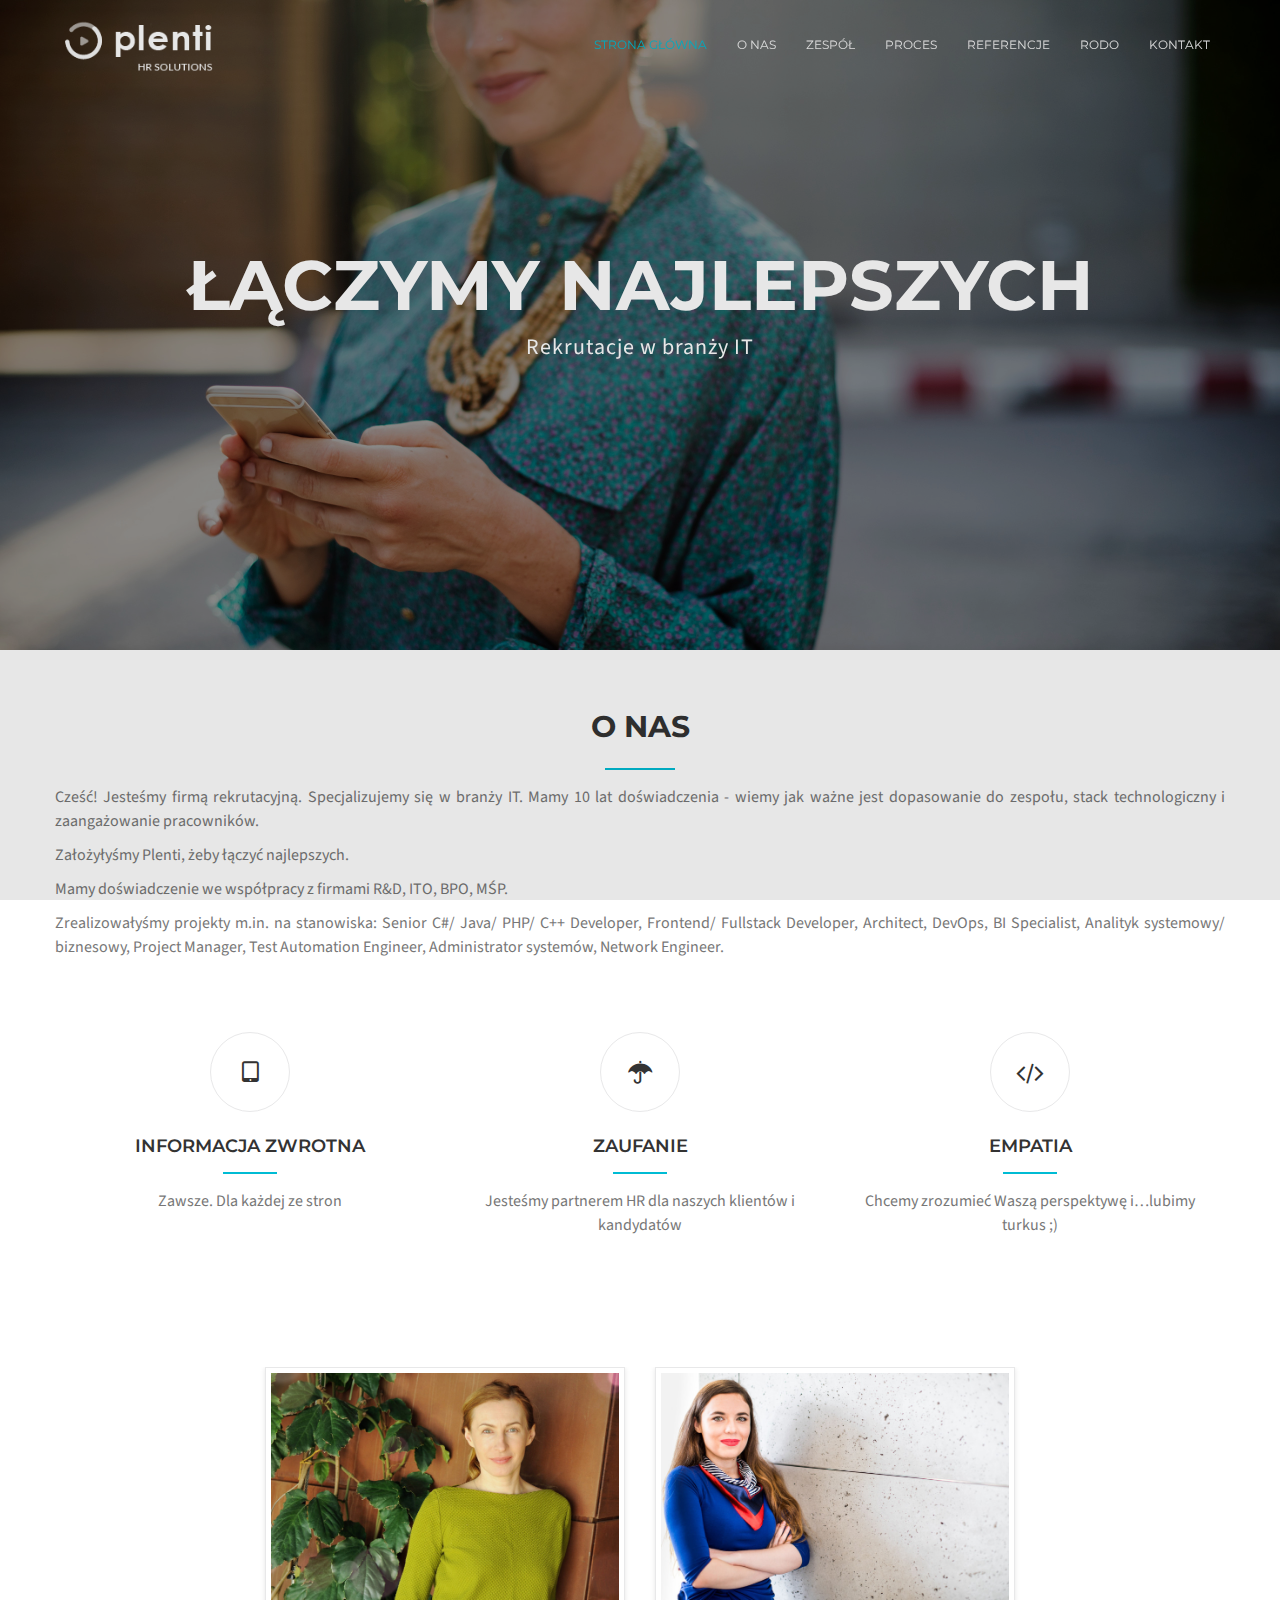
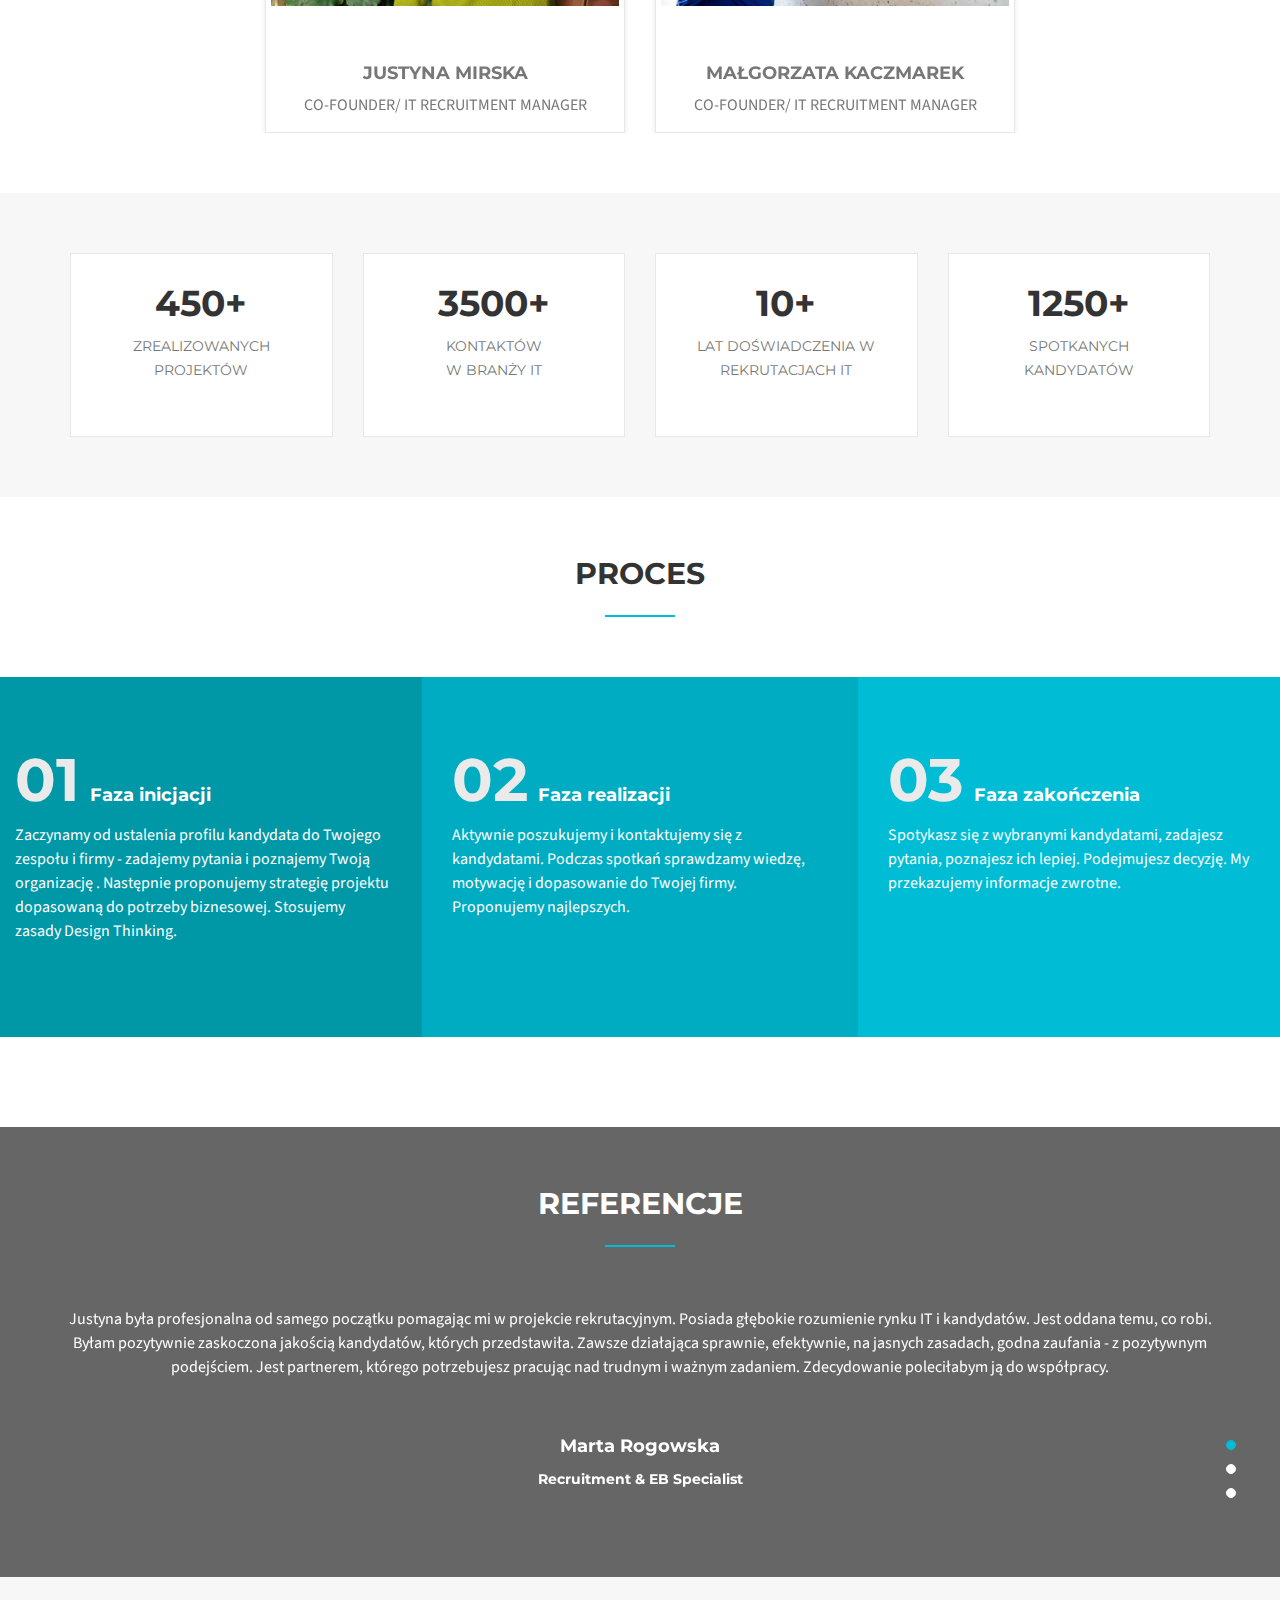
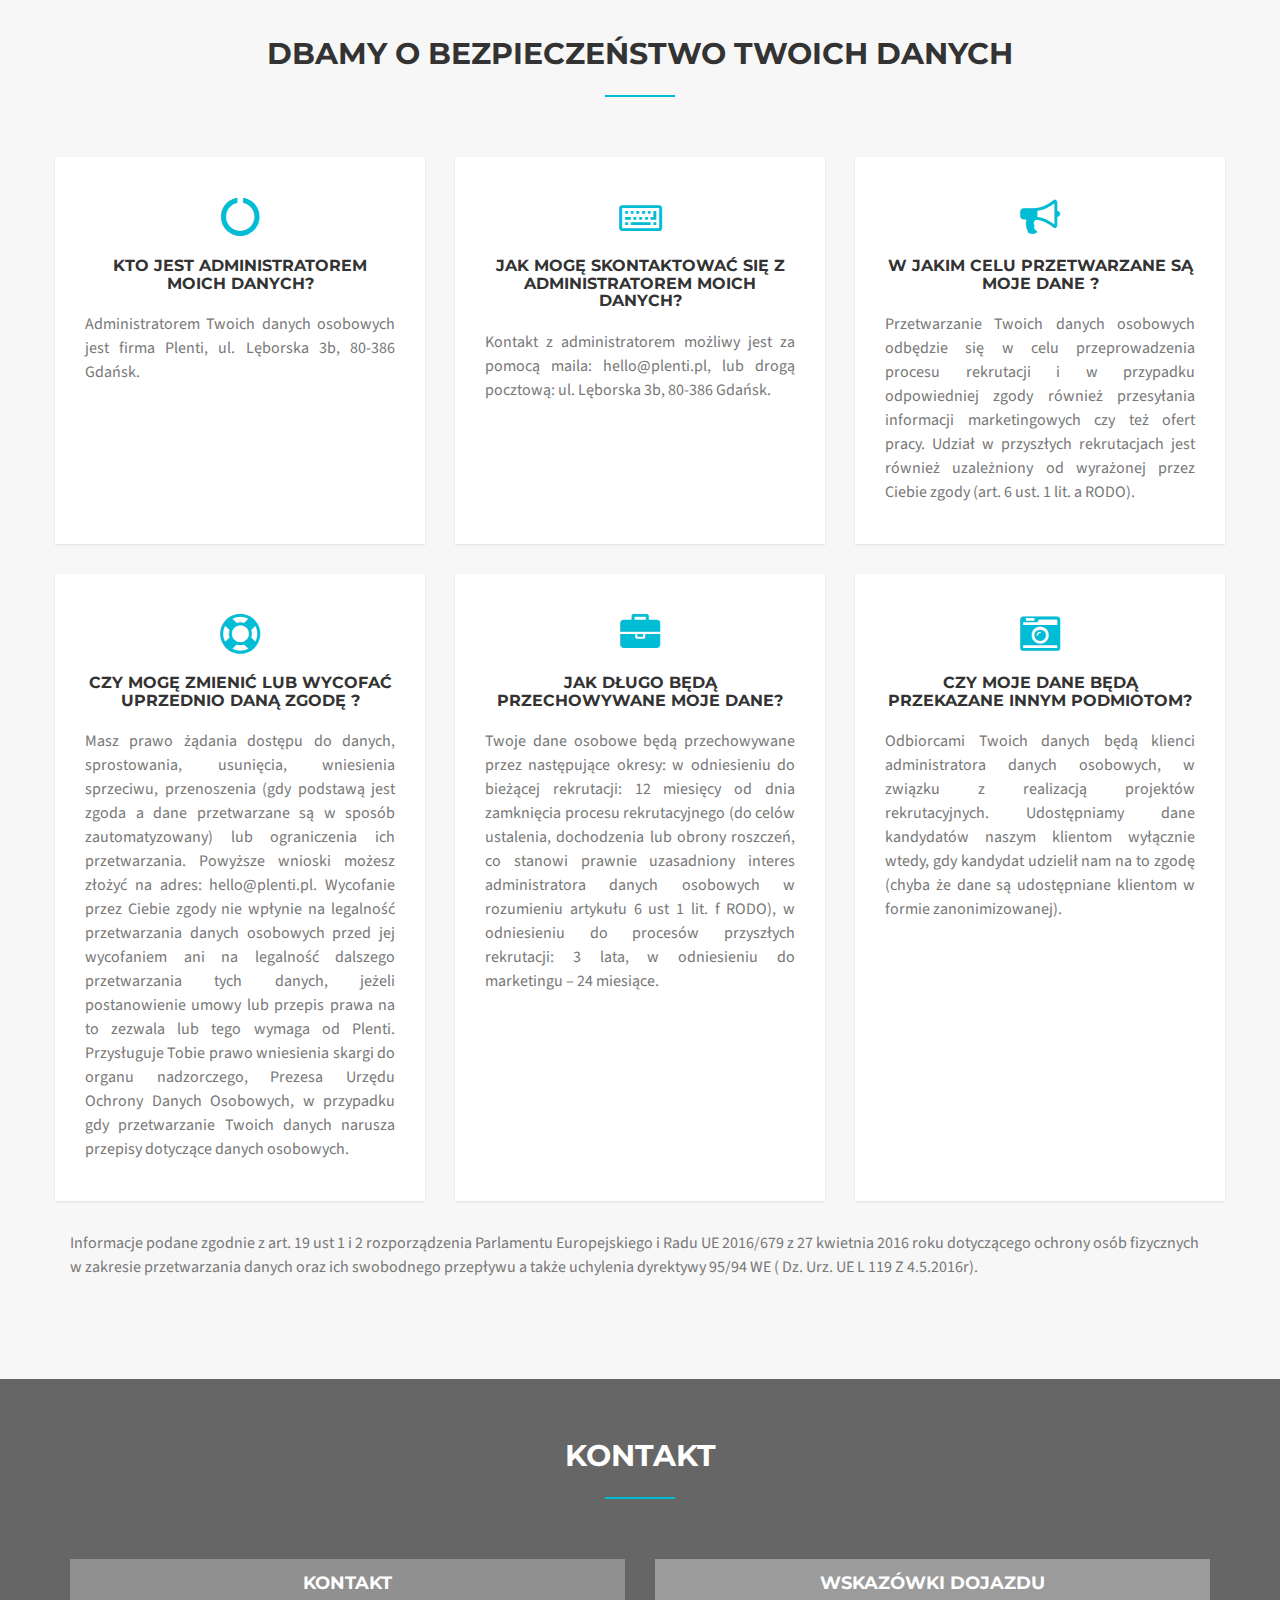
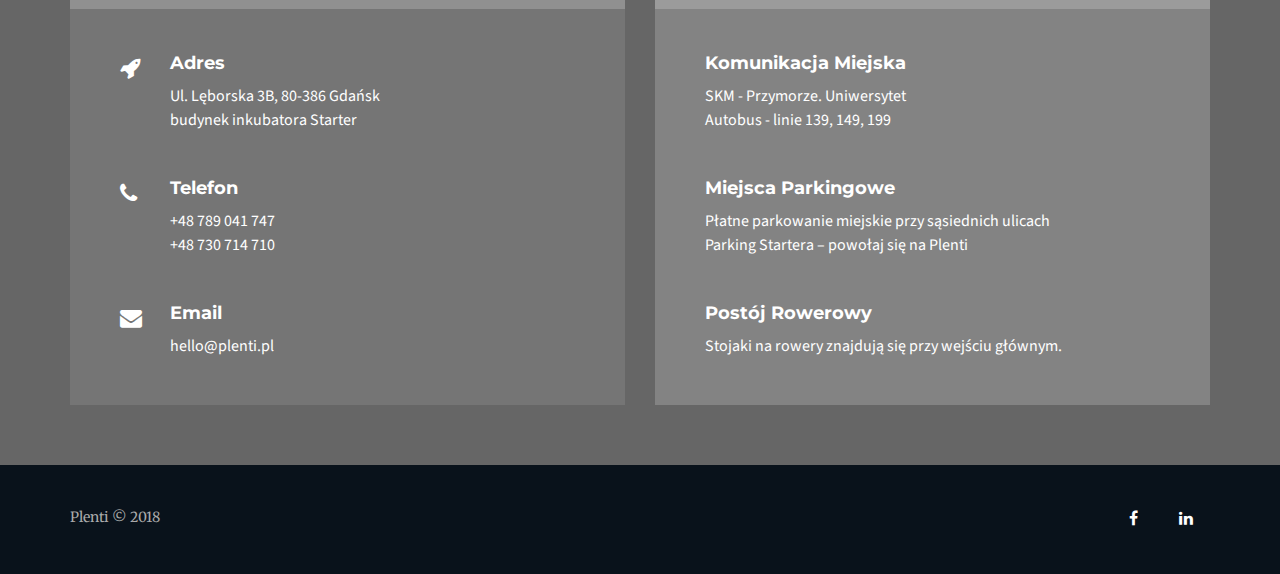
<file: index.html>
﻿<!DOCTYPE html>
<html lang="en">

	<head>
		<!-- Meta -->
		<meta charset="utf-8">
		<meta http-equiv="X-UA-Compatible" content="IE=edge">
		<meta name="viewport" content="width=device-width, initial-scale=1"> 
		<!-- The above 3 meta tags *must* come first in the head; any other head content must come *after* these tags -->
		<!-- SITE TITLE -->
		<title>Plenti</title>			
		<!-- Latest Bootstrap min CSS -->
		<link rel="stylesheet" href="assets/bootstrap/css/bootstrap.min.css">		
		<!-- Google Font -->
		<link href='https://fonts.googleapis.com/css?family=Source+Sans+Pro:400,300,600,700' rel='stylesheet' type='text/css'>
		<link href='https://fonts.googleapis.com/css?family=Merriweather:400,700,900,300' rel='stylesheet' type='text/css'>
		<link href='https://fonts.googleapis.com/css?family=Montserrat:400,700' rel='stylesheet' type='text/css'>
		<!-- Font Awesome CSS -->
		<link rel="stylesheet" href="assets/fonts/font-awesome.min.css">
		<!---owl carousel Css-->
		<link rel="stylesheet" href="assets/owlcarousel/css/owl.carousel.css">
		<link rel="stylesheet" href="assets/owlcarousel/css/owl.theme.css">	
		<!-- animate CSS -->	
		<link rel="stylesheet" href="assets/css/animate.css">		
		<!-- Style CSS -->
		<link rel="stylesheet" href="assets/css/style.css">			
		<!-- HTML5 shim and Respond.js IE8 support of HTML5 elements and media queries -->
		<!-- WARNING: Respond.js doesn't work if you view the page via file:// -->
		<!--[if lt IE 9]>
		  <script src="https://oss.maxcdn.com/html5shiv/3.7.2/html5shiv.min.js"></script>
		  <script src="https://oss.maxcdn.com/respond/1.4.2/respond.min.js"></script>
		<![endif]-->
	</head>
	
    <body data-spy="scroll" data-offset="80">
        <!-- START PRELOADER -->
        <div class="preloader">
            <div class="status">
                <div class="status-mes"></div>
            </div>
        </div>
        <!-- END PRELOADER -->
        <!-- START NAVBAR -->
        <div class="navbar navbar-default navbar-fixed-top menu-top">
            <div class="container">
                <div class="navbar-header">
                    <button type="button" class="navbar-toggle" data-toggle="collapse" data-target=".navbar-collapse">
                        <span class="sr-only">Toggle navigation</span>
                        <span class="icon-bar"></span>
                        <span class="icon-bar"></span>
                        <span class="icon-bar"></span>
                    </button>
                    <a href="index.html" class="navbar-brand"><img id="logo" src="assets/img/logo-white.png" alt="logo"></a>
                </div>
                <div class="navbar-collapse collapse">
                    <nav>
                        <ul class="nav navbar-nav navbar-right">
                            <li><a href="#home">Strona główna</a></li>
                            <li><a href="#about">O nas</a></li>
                            <li><a href="#team">Zespół</a></li>
                            <li><a href="#process">Proces</a></li>
                            <li><a href="#testimonial">Referencje</a></li>
                            <li><a href="#rodo">Rodo</a></li>
                            <li><a href="#contact">Kontakt</a></li>
                        </ul>
                    </nav>
                </div>
            </div><!--- END CONTAINER -->
        </div>
        <!-- END NAVBAR -->
        <!-- START HOME -->
        <section id="home" class="slider">
            <div class="slider_overlay">
                <div class="container">
                    <div class="row">
                        <div class="carousel slide">
                            <!-- Indicators -->
                            <!-- Wrapper for slides -->
                            <div class="carousel-inner text-center">
                                <!-- Item 1 -->
                                <div class="item active">
                                    <div class="col-md-10 col-md-offset-1 col-sm-12">
                                        <div class="cover-container">
                                            <div class="hero-text">
                                                <h2>ŁĄCZYMY NAJLEPSZYCH</h2>
                                                <p style="color:white; font-size: 22px; font-weight: normal;">Rekrutacje w branży IT</p>
                                            </div>
                                        </div>
                                    </div>
                                </div>
                            </div>
                        </div>
                    </div><!--- END ROW -->
                </div><!--- END CONTAINER -->
            </div><!--- END SLIDER OVERLAY -->
        </section>
        <!-- END HOME -->
        <!-- START ABOUT FEATURE CONTENT -->
        <section id="about" class="feature section-padding">
            <div class="container">
                <div class="row text-center">
                    <div class="section-title wow zoomIn">
                        <h2>O nas</h2>
                        <span></span>
                        <p style="text-align:justify">
                            Cześć! Jesteśmy firmą rekrutacyjną. Specjalizujemy się w branży IT. Mamy 10 lat doświadczenia - wiemy jak ważne jest dopasowanie do zespołu, stack technologiczny i zaangażowanie pracowników.
                        </p>
                        <p style="text-align:justify">
                            Założyłyśmy Plenti, żeby łączyć najlepszych.
                        </p>
                        <p style="text-align:justify">
                            Mamy doświadczenie we współpracy z firmami R&D, ITO, BPO, MŚP.
                        </p>
                        <p style="text-align:justify">
                            Zrealizowałyśmy projekty m.in. na stanowiska: Senior C#/ Java/ PHP/ C++ Developer, Frontend/ Fullstack Developer, Architect, DevOps, BI Specialist, Analityk systemowy/ biznesowy, Project Manager, Test Automation Engineer, Administrator systemów, Network Engineer.
                        </p>
                    </div>
                    <div class="col-md-4 col-sm-4 col-xs-12">
                        <div class="about_single wow fadeInLeft" data-wow-duration="1s" data-wow-delay="0.1s" data-wow-offset="0">
                            <i class="fa fa-tablet color-icon-one"></i>
                            <h4>Informacja zwrotna</h4>
                            <span></span>
                            <p>Zawsze. Dla każdej ze stron</p>
                        </div>
                    </div><!--- END COL -->
                    <div class="col-md-4 col-sm-4 col-xs-12">
                        <div class="about_single wow fadeInDown" data-wow-duration="1s" data-wow-delay="0.1s" data-wow-offset="0">
                            <i class="fa fa-umbrella color-icon-two"></i>
                            <h4>Zaufanie</h4>
                            <span></span>
                            <p>Jesteśmy partnerem HR dla naszych klientów i kandydatów</p>
                        </div>
                    </div><!--- END COL -->
                    <div class="col-md-4 col-sm-4 col-xs-12">
                        <div class="about_single wow fadeInRight" data-wow-duration="1s" data-wow-delay="0.1s" data-wow-offset="0">
                            <i class="fa fa-code color-icon-three"></i>
                            <h4>Empatia</h4>
                            <span></span>
                            <p>Chcemy zrozumieć Waszą perspektywę i…lubimy turkus ;)</p>
                        </div>
                    </div><!--- END COL -->
                </div><!--- END ROW -->
            </div><!--- END CONTAINER -->
        </section>
        <!-- END ABOUT FEATURE CONTENT -->
        <!-- START TEAM MEMBER DESIGN -->
        <section id="team" class="section-padding">
            <div class="container">
                <div class="row text-center">
                    <!-- <div class="section-title wow zoomIn">

                <h2>Meet Our Experts</h2>
                <span></span>
                <p>Lorem ipsum dolor sit amet consectetur adipisicing elitsed eiusmod tempor enim minim veniam quis notru<br> exercit ation Lorem ipsum dolor sit amet.Veniam quis notru exercit.</p>

                </div>
                -->
                    <div>
                        <div class="carousel-inner">
                            <div class="item active">
                                <!-- Start team 1 -->
                                <div class="col-md-2">
                                </div>
                                    <div class="col-md-4 col-sm-6 col-xs-12">
                                        <div class="tema-member">
                                            <div class="team-thumbnail">
                                                <img src="assets/img/team/team-1.jpg" class="img-responsive" alt="team-1">
                                                <br /><br />
                                                <h4>JUSTYNA MIRSKA</h4>
                                                <p>CO-FOUNDER/ IT RECRUITMENT MANAGER</p>

                                                <div class="overlay">
                                                    <div class="social-media">
                                                        <a href="https://www.linkedin.com/in/justyna-mirska/" class="linkedin"><i class="fa fa-linkedin"></i></a>
                                                    </div>
                                                    <div class="info">
                                                        <h4>JUSTYNA MIRSKA</h4>
                                                        <p>CO-FOUNDER/ IT RECRUITMENT MANAGER</p>
                                                        <p>+48 789 041 747</p>
                                                        <p>justyna@plenti.pl</p>
                                                    </div>
                                                </div>
                                            </div>

                                        </div>
                                    </div><!--- END COL -->
                                    <!-- End team 1 -->
                                    <!-- Start team 2 -->
                                    <div class="col-md-4 col-sm-6 col-xs-12">
                                        <div class="tema-member">
                                            <div class="team-thumbnail">
                                                <img src="assets/img/team/team-2.jpg" class="img-responsive" alt="team-2">
                                                <br /><br />
                                                <h4>MAŁGORZATA KACZMAREK</h4>
                                                <p>CO-FOUNDER/ IT RECRUITMENT MANAGER</p>
                                                <div class="overlay">
                                                    <div class="social-media">
                                                        <a href="https://www.linkedin.com/in/makaczmarek/ " class="linkedin"><i class="fa fa-linkedin"></i></a>
                                                    </div>
                                                    <div class="info">
                                                        <h4>MAŁGORZATA KACZMAREK</h4>
                                                        <p>CO-FOUNDER/ IT RECRUITMENT MANAGER</p>
                                                        <p>+48 730 714 710</p>
                                                        <p>malgosia@plenti.pl</p>
                                                    </div>
                                                </div>
                                            </div>
                                        </div>
                                    </div><!--- END COL -->
                                    <!-- End team 2 -->
                                </div><!-- End Item One -->
                            </div>
                    </div>
                </div><!--- END ROW -->
            </div><!--- END CONTAINER -->
        </section>
        <!-- END TEAM MEMBER DESIGN -->
        <!-- START COUNDOWN -->
        <section class="counter_feature section-padding">
            <div class="container">
                <div class="row text-center">
                    <div class="col-sm-3 col-xs-6 wow fadeInLeft">
                        <div class="counter">
                            <h1> 450+</h1>
                            <p>
                                Zrealizowanych projektów
								<br /><br />
                            </p>
                        </div>
                    </div> <!--- END COL -->
                    <div class="col-sm-3 col-xs-6 wow fadeInLeft">
                        <div class="counter">
                            <h1> 3500+ </h1>
                            <p>
                                Kontaktów <br /> w branży IT
                                <br /><br />
                            </p>
                        </div>
                    </div><!--- END COL -->
                    <div class="col-sm-3 col-xs-6 wow fadeInLeft">
                        <div class="counter">
                            <h1> 10+</h1>
                            <p>
                                Lat doświadczenia w rekrutacjach IT
                                <br /><br />
                            </p>
                        </div>
                    </div> <!--- END COL -->
                    <div class="col-sm-3 col-xs-6 wow fadeInLeft">
                        <div class="counter">
                            <h1>1250+</h1>
                            <p>
                                Spotkanych kandydatów
                                <br /><br />
                            </p>
                        </div>
                    </div> <!--- END COL -->
                </div><!--- END ROW -->
            </div><!--- END CONTAINER -->
        </section>
        <!-- END COUNDOWN -->
        <!-- START OUR PROCESS-->
        <section id="process" class="our_process section-padding">
            <div class="container-fluid">
                <div class="row">
                    <div class="section-title text-center  wow zoomIn">
                        <h2>Proces</h2>
                        <span></span>
                        <p> </p>
                    </div>
				
					<div class="row equal">
                        <div class="col-md-4 col-sm-4 col-xs-12 no-padding wow fadeInLeft" data-wow-duration="1s" data-wow-delay="0.2s" data-wow-offset="0">
                            <div class="single_process single_process_color_one">
                                <h4><span>01</span> Faza inicjacji</h4>
                                <p>
                                    Zaczynamy od ustalenia profilu kandydata do Twojego zespołu i firmy - zadajemy pytania i poznajemy Twoją organizację . Następnie proponujemy strategię projektu dopasowaną do
                                    potrzeby biznesowej. Stosujemy zasady Design Thinking. <br /><br />

                                </p>
                            </div>
                        </div><!--END COL -->
                        <div class="col-md-4  col-sm-4 col-xs-12 no-padding wow fadeInLeft" data-wow-duration="1s" data-wow-delay="0.3s" data-wow-offset="0">
                            <div class="single_process single_process_color_two">
                                <h4> <span>02</span> Faza realizacji</h4>
                                <p>
                                    Aktywnie poszukujemy i kontaktujemy się z kandydatami. Podczas spotkań sprawdzamy wiedzę, motywację i dopasowanie do Twojej firmy. Proponujemy najlepszych.
                                    <br /><br />
                                </p>
                            </div>
                        </div><!--END COL -->
                        <div class="col-md-4 col-sm-4 col-xs-12 no-padding  wow fadeInLeft" data-wow-duration="1s" data-wow-delay="0.4s" data-wow-offset="0">
                            <div class="single_process single_process_color_three">
                                <h4> <span>03</span> Faza zakończenia</h4>
                                <p>
                                    Spotykasz się z wybranymi kandydatami, zadajesz pytania, poznajesz ich lepiej. Podejmujesz decyzję.
                                    My przekazujemy informacje zwrotne.

                                    <br /><br /><br />
                                </p>
                            </div>
                        </div><!--END COL -->
                    </div>
                </div><!--END ROW -->
            </div><!--END CONTAINER -->
        </section>
        <!-- END OUR PROCESS-->
        <!-- START TESTIMONIAL -->
        <section id="testimonial" style="background-image: url(assets/img/bg/testimonial-bg.jpg);  background-size:cover; background-position: center center;background-attachment:fixed;">
            <div class="overlay section-padding">
                <div class="container">
                    <div class="row text-center">
                        <div class="section-title text-center">
                            <h2 class="section-title-white">Referencje</h2>
                            <span></span>
                        </div>
                        <div id="home__carousel" class="carousel slide" data-ride="carousel" data-interval="999999999">
                            <!-- Wrapper for slides -->
                            <div class="carousel-inner">
                                <!-- Item 1 -->
                                <div class="item active">
                                    <div class="testimonial-container">
                                        <div class="single_testimonial">

                                            <p>
                                                Justyna była profesjonalna od samego początku pomagając mi w projekcie rekrutacyjnym. Posiada głębokie rozumienie rynku IT i kandydatów. Jest oddana temu, co robi. Byłam pozytywnie zaskoczona jakością kandydatów, których przedstawiła. Zawsze działająca sprawnie, efektywnie, na jasnych zasadach, godna zaufania - z pozytywnym podejściem. Jest partnerem, którego potrzebujesz pracując nad trudnym i ważnym zadaniem. Zdecydowanie poleciłabym ją do współpracy.
                                            </p>
                                            <br /><br />
                                            <h4>Marta Rogowska</h4>
                                            <h5>Recruitment &amp; EB Specialist</h5>
                                        </div>
                                    </div>
                                </div>
                                <!-- Item 2 -->
                                <div class="item">
                                    <div class="testimonial-container">
                                        <div class="single_testimonial">
                                            <p>
                                                Dzięki zaangażowaniu Justyny i jej umiejętnościom organizacyjnym mogliśmy zatrudnić wartościowych kandydatów w krótkim czasie.
                                            </p>
                                            <br /><br />
                                            <h4>Wiesław Kałkus</h4>
                                            <h5>Managing Director</h5>
                                        </div>
                                    </div>
                                </div>
                                <!-- Item 3 -->
                                <div class="item">
                                    <div class="testimonial-container">
                                        <div class="single_testimonial">


                                            <p>
                                                Gosia była pierwszym profesjonalnym rekruterem, z którym miałem kontakt i była to moja najbardziej profesjonalna rekrutacja.Wszystko, co uzgodniliśmy, zawsze było spełnione w 100% - każdy przebieg spotkania czy ustalone warunki. W przypadku pytań zawsze dostawałem konkretne, rzeczowe i szczere odpowiedzi.Jeśli będę planował zmianę pracy na pewno zgłoszę się do Małgosi
                                            </p>
                                            <br /><br />
                                            <h4>Arkadiusz Czapiewski</h4>
                                            <h5>Expert IT Developer/DevOps</h5>
                                        </div>
                                    </div>
                                </div>
                            </div>
                            <!-- Indicators -->
                            <ol class="carousel-indicators">
                                <li data-target="#home__carousel" data-slide-to="0" class="active"></li>
                                <li data-target="#home__carousel" data-slide-to="1"></li>
                                <li data-target="#home__carousel" data-slide-to="2"></li>
                            </ol>
                        </div>
                    </div><!--- END ROW -->
                </div><!--- END CONTAINER -->
            </div><!--- END OVERLAY -->
        </section>
        <!-- END TESTIMONIAL -->
        <!-- START SERVICE  -->
        <section id="rodo" class="our_service">
            <div class="container">
                <div class="row text-center">
                    <div class="section-title wow zoomIn">
                        <h2>Dbamy o bezpieczeństwo Twoich danych</h2>
                        <span></span>
                    </div>
                    <div class="row equal">
                        <div class="col-md-4 col-sm-4 col-xs-12 wow fadeInLeft" data-wow-duration="1s" data-wow-delay="0.1s" data-wow-offset="0">
                            <div class="single_service">
                                <i class="fa fa-circle-o-notch"></i>
                                <h4>Kto jest administratorem moich danych?</h4>
                                <p style="text-align:justify">
                                    Administratorem Twoich danych osobowych jest firma Plenti, ul. Lęborska 3b, 80-386 Gdańsk.
                                </p>
                            </div>
                        </div><!--END COL -->
                        <div class="col-md-4 col-sm-4 col-xs-12 wow fadeInLeft" data-wow-duration="1s" data-wow-delay="0.1s" data-wow-offset="0">
                            <div class="single_service">
                                <i class="fa fa-keyboard-o"></i>
                                <h4>Jak mogę skontaktować się z administratorem moich danych?</h4>
                                <p style="text-align:justify">
                                    Kontakt z administratorem możliwy jest za pomocą maila: hello@plenti.pl, lub drogą pocztową: ul. Lęborska 3b, 80-386 Gdańsk.
                                </p>
                            </div>
                        </div><!--END COL -->
                        <div class="col-md-4 col-sm-4 col-xs-12 wow fadeInLeft" data-wow-duration="1s" data-wow-delay="0.1s" data-wow-offset="0">
                            <div class="single_service">
                                <i class="fa fa-bullhorn"></i>
                                <h4>W jakim celu przetwarzane są moje dane ?</h4>
                                <p style="text-align:justify">
                                    Przetwarzanie Twoich danych osobowych odbędzie się w celu przeprowadzenia procesu rekrutacji i w przypadku odpowiedniej zgody również przesyłania informacji marketingowych czy też ofert pracy.
                                    Udział w przyszłych rekrutacjach jest również uzależniony od wyrażonej przez Ciebie zgody (art. 6 ust. 1 lit. a RODO).
                                </p>
                            </div>
                        </div><!--END COL -->
                    </div>
                    <div class="row equal">
                        <div class="col-md-4 col-sm-4 col-xs-12 wow fadeInLeft" data-wow-duration="1s" data-wow-delay="0.1s" data-wow-offset="0">
                            <div class="single_service">
                                <i class="fa fa-life-bouy"></i>
                                <h4>Czy mogę zmienić lub wycofać uprzednio daną zgodę ?</h4>
                                <p style="text-align:justify">
                                    Masz prawo żądania dostępu do danych, sprostowania, usunięcia, wniesienia sprzeciwu, przenoszenia (gdy podstawą jest zgoda a dane przetwarzane są w sposób zautomatyzowany) lub ograniczenia ich przetwarzania. Powyższe wnioski możesz złożyć na adres: hello@plenti.pl. Wycofanie przez Ciebie zgody nie wpłynie na legalność przetwarzania danych osobowych przed jej wycofaniem ani na legalność dalszego przetwarzania tych danych, jeżeli postanowienie umowy lub przepis prawa na to zezwala lub tego wymaga od Plenti. Przysługuje Tobie prawo wniesienia skargi do organu nadzorczego, Prezesa Urzędu Ochrony Danych Osobowych, w przypadku gdy przetwarzanie Twoich danych narusza przepisy dotyczące danych osobowych.
                                </p>
                            </div>
                        </div><!--END COL -->
                        <div class="col-md-4 col-sm-4 col-xs-12 wow fadeInLeft" data-wow-duration="1s" data-wow-delay="0.1s" data-wow-offset="0">
                            <div class="single_service">
                                <i class="fa fa-briefcase"></i>
                                <h4>Jak długo będą przechowywane moje dane?</h4>
                                <p style="text-align:justify">
                                    Twoje dane osobowe będą przechowywane przez następujące okresy: w odniesieniu do bieżącej rekrutacji: 12 miesięcy od dnia zamknięcia procesu rekrutacyjnego (do celów ustalenia, dochodzenia lub obrony roszczeń, co stanowi prawnie uzasadniony interes administratora danych osobowych w rozumieniu artykułu 6 ust 1  lit. f RODO), w odniesieniu do procesów przyszłych rekrutacji: 3 lata, w odniesieniu do marketingu – 24 miesiące.
                                </p>
                            </div>
                        </div><!--END COL -->
                        <div class="col-md-4 col-sm-4 col-xs-12 wow fadeInLeft" data-wow-duration="1s" data-wow-delay="0.1s" data-wow-offset="0">
                            <div class="single_service">
                                <i class="fa fa-camera-retro"></i>
                                <h4>Czy moje dane będą przekazane innym podmiotom?</h4>
                                <p style="text-align:justify">
                                    Odbiorcami Twoich danych będą klienci administratora danych osobowych, w związku z realizacją projektów rekrutacyjnych. Udostępniamy dane kandydatów naszym klientom wyłącznie wtedy, gdy kandydat udzielił nam na to zgodę (chyba że dane są udostępniane klientom w formie zanonimizowanej).
                                </p>
                            </div>
                        </div><!--END COL -->
                    </div>
                </div><!--END  ROW -->
                <div class="section-title wow zoomIn">
                    <p>
                        Informacje podane zgodnie z art. 19 ust 1 i 2 rozporządzenia Parlamentu Europejskiego i Radu UE 2016/679 z 27 kwietnia 2016 roku dotyczącego ochrony osób fizycznych w zakresie przetwarzania danych oraz ich swobodnego przepływu a także uchylenia dyrektywy 95/94 WE ( Dz. Urz. UE L 119 Z 4.5.2016r).
                    </p>
                </div>
            </div><!-- END CONTAINER -->
        </section>
        <!-- END SERVICE-->
        <!-- START CONTACT FORM-->
        <section id="contact" class="contact_area" style="background-image: url(assets/img/bg/contact-bg.jpg); background-size:cover; background-position: center center;background-attachment:fixed">
            <div class="overlay">
                <div class="container">
                    <div class="row">
                        <div class="section-title text-center wow zoomIn">
                            <h2 class="section-title-white">Kontakt</h2>
                            <span></span>
                        </div>
                        <div class="col-md-6 col-sm-12 col-xs-12 wow fadeInRight">
                            <div class="contact_address">
                                <h4 class="contact_title">Kontakt</h4>
                                <div class="single-address wow fadeInLeft">
                                    <i class="fa fa-rocket"></i>
                                    <h4>Adres</h4>
                                    <p>
                                        Ul. Lęborska 3B, 80-386 Gdańsk

                                        <br> budynek inkubatora Starter
                                    </p>
                                </div>
                                <div class="single-address wow fadeInLeft">
                                    <i class="fa fa-phone"></i>
                                    <h4>Telefon</h4>
                                    <p>+48 789 041 747 <br> +48 730 714 710</p>
                                </div>
                                <div class="single-address wow fadeInLeft">
                                    <i class="fa fa-envelope"></i>
                                    <h4>Email</h4>
                                    <p>
                                        hello@plenti.pl
                                        <br>

                                    </p>
                                </div>
                            </div>
                        </div>
                        <div class="col-md-6 col-sm-12 col-xs-12 wow fadeInLeft">
                            <div class="contact">
                                <div class="contact_address">
                                    <h4 class="contact_title">Wskazówki dojazdu</h4>
                                    <div class="single-address wow fadeInLeft">

                                        <h4>Komunikacja miejska</h4>
                                        <p>
                                            SKM -  Przymorze. Uniwersytet
                                            <br>
                                            Autobus - linie 139, 149, 199
                                        </p>
                                    </div>
                                    <div class="single-address wow fadeInLeft">

                                        <h4>Miejsca parkingowe</h4>
                                        <p>
                                            Płatne parkowanie miejskie przy sąsiednich ulicach
                                            <br>
                                            Parking Startera – powołaj się na Plenti
                                        </p>
                                    </div>
                                    <div class="single-address wow fadeInLeft">

                                        <h4>Postój rowerowy</h4>
                                        <p>
                                            Stojaki na rowery znajdują się przy wejściu głównym.
                                        </p>
                                    </div>
                                </div>
                            </div>
                        </div><!-- END COL -->
                    </div><!--- END ROW -->
                </div><!--- END CONTAINER -->
            </div><!-- END OVERLAY -->
        </section>
        <!-- END CONTACT FORM -->
		
        <!-- START FOOTER BOTTOM -->
        <footer class="footer">
            <div class="container">
                <div class="row">
                    <div class="col-md-6 col-sm-6 col-xs-12 wow zoomIn">
                        <p class="footer_copyright pull-left">Plenti &copy; 2018 </p>
                    </div><!--- END COL -->
					<div class="col-md-6 col-sm-6 col-xs-12 wow zoomIn">
						<div class="footer_social pull-right">
							<ul>
								<li><a class="f_facebook  wow bounceInDown" data-wow-delay=".1s" href="https://www.facebook.com/PlentiHRSolutions" data-toggle="tooltip" data-placement="top" title="Facebook"><i class="fa fa-facebook"></i></a></li>
								<li><a class="f_linkedin wow bounceInDown" data-wow-delay=".4s" href="https://www.linkedin.com/company/plentihrsolutions/" data-toggle="tooltip" data-placement="top" title="Linkedin"><i class="fa fa-linkedin"></i></a></li>
								
							</ul>
						</div>					
					</div><!--- END COL -->

                </div><!--- END ROW -->
            </div><!--- END CONTAINER -->
        </footer>
        <!-- END FOOTER BOTTOM-->
        <!-- Latest jQuery -->
        <script src="assets/js/jquery-1.11.3.min.js"></script>
        <!-- Latest compiled and minified Bootstrap -->
        <script src="assets/bootstrap/js/bootstrap.min.js"></script>
        <!-- scrolltopcontrol js -->
        <script src="assets/js/scrolltopcontrol.js"></script>
        <!-- jquery appear js -->
        <script src="assets/js/jquery.appear.js"></script>
        <!-- countTo js -->
        <script src="assets/js/jquery.countTo.js"></script>
        <script src="assets/js/jquery.inview.min.js"></script>
        <!-- owl-carousel min js  -->
        <script src="assets/owlcarousel/js/owl.carousel.min.js"></script>
        <!-- WOW - Reveal Animations When You Scroll -->
        <script src="assets/js/wow.min.js"></script>
        <!-- scripts js -->
        <script src="assets/js/scripts.js"></script>
    </body>
</html>
</file>
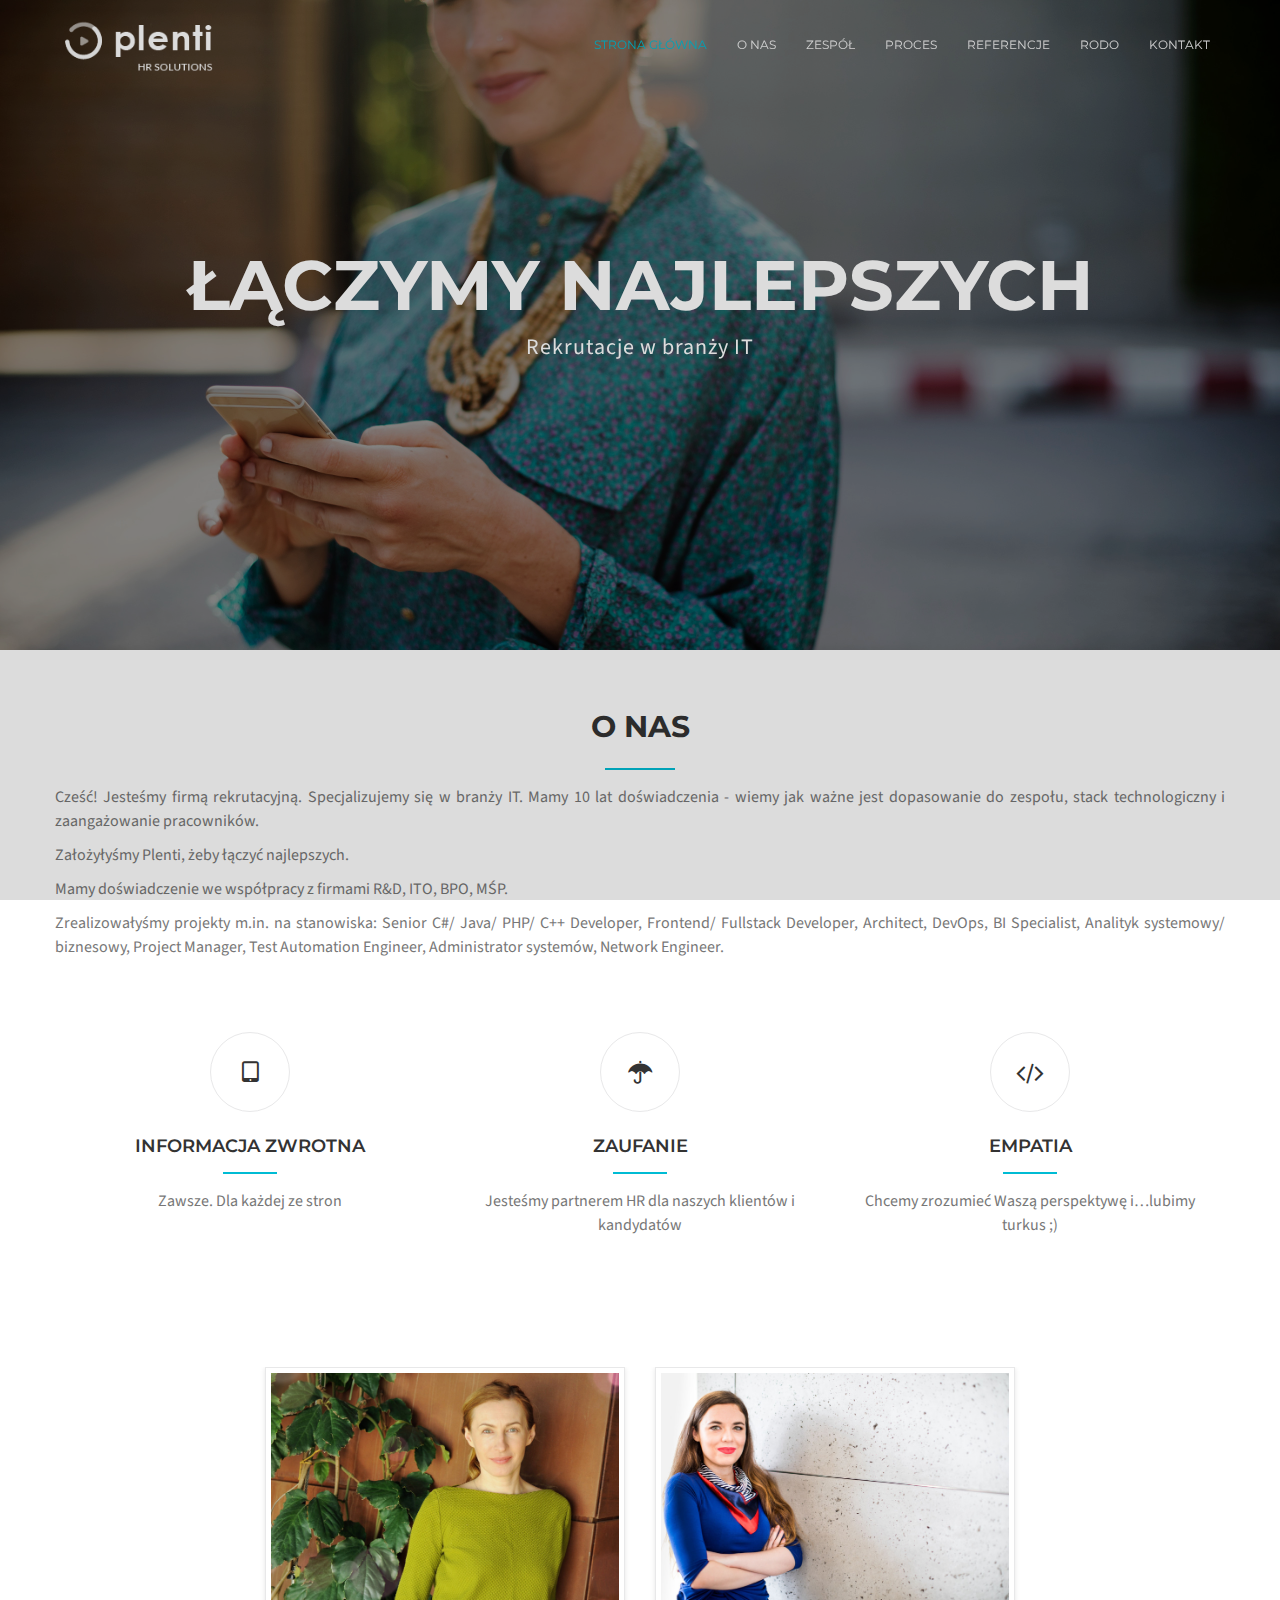
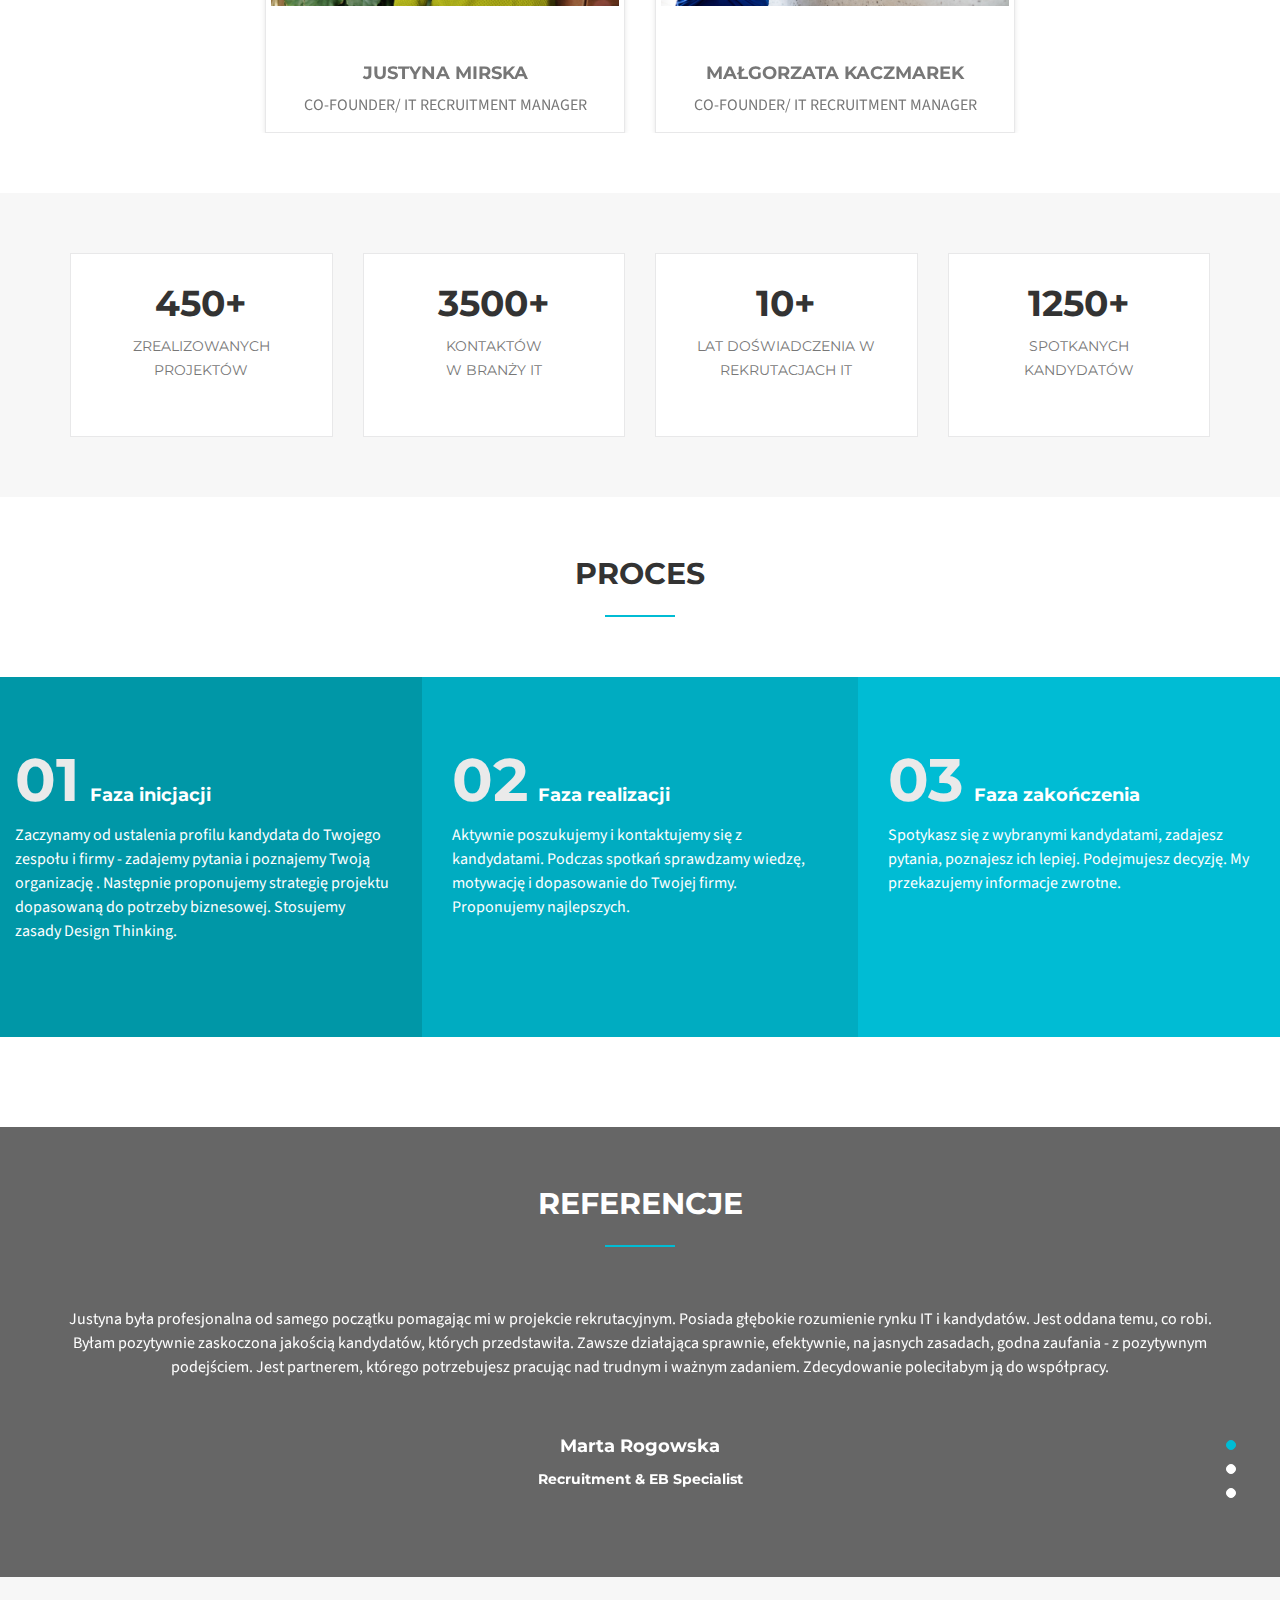
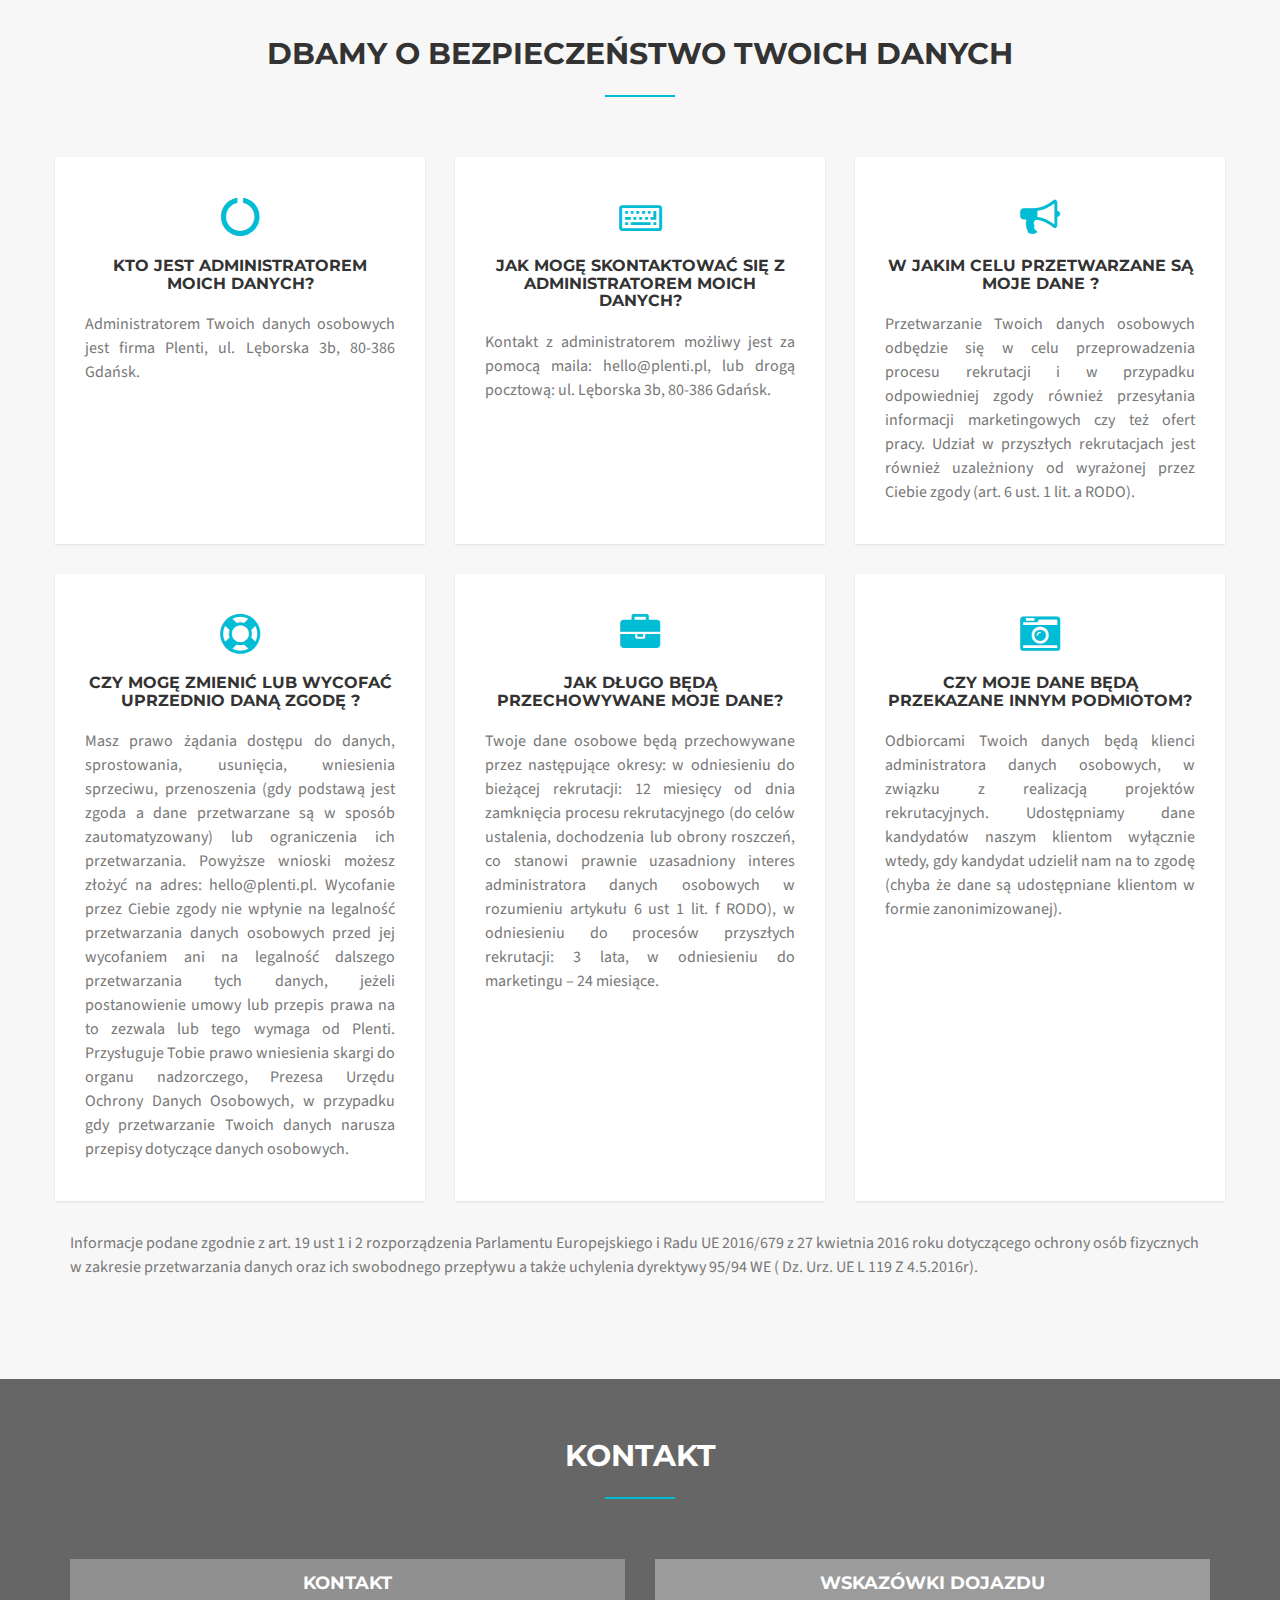
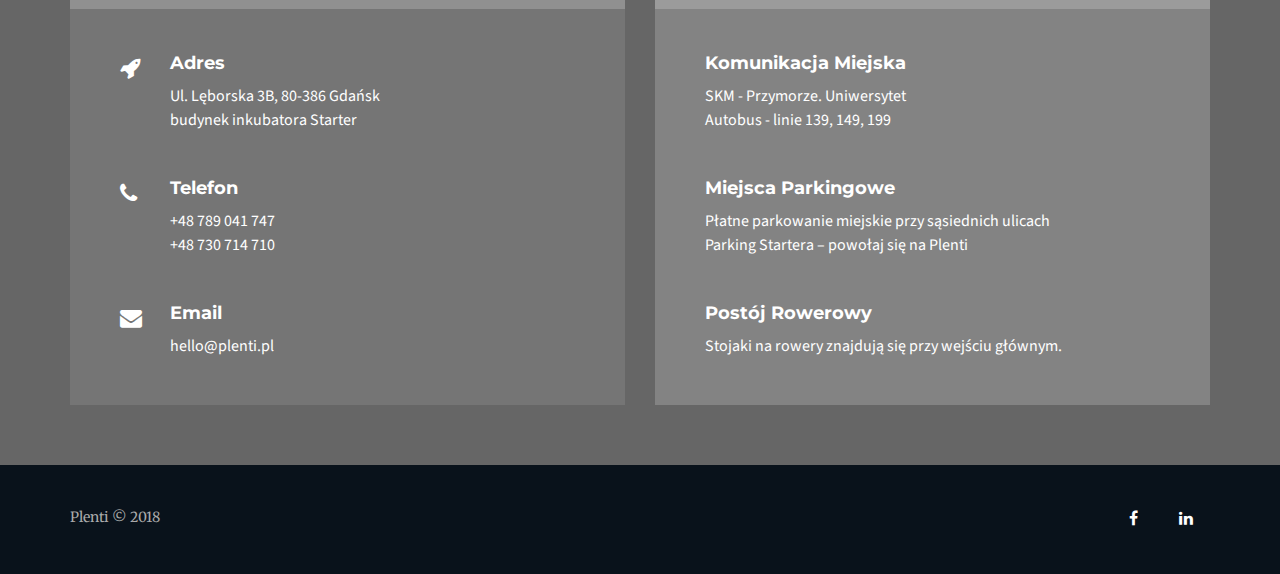
<file: public_html/index.html>
﻿<!DOCTYPE html>
<html lang="en">

	<head>
		<!-- Meta -->
		<meta charset="utf-8">
		<meta http-equiv="X-UA-Compatible" content="IE=edge">
		<meta name="viewport" content="width=device-width, initial-scale=1"> 
		<!-- The above 3 meta tags *must* come first in the head; any other head content must come *after* these tags -->
		<!-- SITE TITLE -->
		<title>Plenti</title>			
		<!-- Latest Bootstrap min CSS -->
		<link rel="stylesheet" href="assets/bootstrap/css/bootstrap.min.css">		
		<!-- Google Font -->
		<link href='https://fonts.googleapis.com/css?family=Source+Sans+Pro:400,300,600,700' rel='stylesheet' type='text/css'>
		<link href='https://fonts.googleapis.com/css?family=Merriweather:400,700,900,300' rel='stylesheet' type='text/css'>
		<link href='https://fonts.googleapis.com/css?family=Montserrat:400,700' rel='stylesheet' type='text/css'>
		<!-- Font Awesome CSS -->
		<link rel="stylesheet" href="assets/fonts/font-awesome.min.css">
		<!---owl carousel Css-->
		<link rel="stylesheet" href="assets/owlcarousel/css/owl.carousel.css">
		<link rel="stylesheet" href="assets/owlcarousel/css/owl.theme.css">	
		<!-- animate CSS -->	
		<link rel="stylesheet" href="assets/css/animate.css">		
		<!-- Style CSS -->
		<link rel="stylesheet" href="assets/css/style.css">			
		<!-- HTML5 shim and Respond.js IE8 support of HTML5 elements and media queries -->
		<!-- WARNING: Respond.js doesn't work if you view the page via file:// -->
		<!--[if lt IE 9]>
		  <script src="https://oss.maxcdn.com/html5shiv/3.7.2/html5shiv.min.js"></script>
		  <script src="https://oss.maxcdn.com/respond/1.4.2/respond.min.js"></script>
		<![endif]-->
	</head>
	
    <body data-spy="scroll" data-offset="80">
        <!-- START PRELOADER -->
        <div class="preloader">
            <div class="status">
                <div class="status-mes"></div>
            </div>
        </div>
        <!-- END PRELOADER -->
        <!-- START NAVBAR -->
        <div class="navbar navbar-default navbar-fixed-top menu-top">
            <div class="container">
                <div class="navbar-header">
                    <button type="button" class="navbar-toggle" data-toggle="collapse" data-target=".navbar-collapse">
                        <span class="sr-only">Toggle navigation</span>
                        <span class="icon-bar"></span>
                        <span class="icon-bar"></span>
                        <span class="icon-bar"></span>
                    </button>
                    <a href="index.html" class="navbar-brand"><img id="logo" src="assets/img/logo-white.png" alt="logo"></a>
                </div>
                <div class="navbar-collapse collapse">
                    <nav>
                        <ul class="nav navbar-nav navbar-right">
                            <li><a href="#home">Strona główna</a></li>
                            <li><a href="#about">O nas</a></li>
                            <li><a href="#team">Zespół</a></li>
                            <li><a href="#process">Proces</a></li>
                            <li><a href="#testimonial">Referencje</a></li>
                            <li><a href="#rodo">Rodo</a></li>
                            <li><a href="#contact">Kontakt</a></li>
                        </ul>
                    </nav>
                </div>
            </div><!--- END CONTAINER -->
        </div>
        <!-- END NAVBAR -->
        <!-- START HOME -->
        <section id="home" class="slider">
            <div class="slider_overlay">
                <div class="container">
                    <div class="row">
                        <div class="carousel slide">
                            <!-- Indicators -->
                            <!-- Wrapper for slides -->
                            <div class="carousel-inner text-center">
                                <!-- Item 1 -->
                                <div class="item active">
                                    <div class="col-md-10 col-md-offset-1 col-sm-12">
                                        <div class="cover-container">
                                            <div class="hero-text">
                                                <h2>ŁĄCZYMY NAJLEPSZYCH</h2>
                                                <p style="color:white; font-size: 22px; font-weight: normal;">Rekrutacje w branży IT</p>
                                            </div>
                                        </div>
                                    </div>
                                </div>
                            </div>
                        </div>
                    </div><!--- END ROW -->
                </div><!--- END CONTAINER -->
            </div><!--- END SLIDER OVERLAY -->
        </section>
        <!-- END HOME -->
        <!-- START ABOUT FEATURE CONTENT -->
        <section id="about" class="feature section-padding">
            <div class="container">
                <div class="row text-center">
                    <div class="section-title wow zoomIn">
                        <h2>O nas</h2>
                        <span></span>
                        <p style="text-align:justify">
                            Cześć! Jesteśmy firmą rekrutacyjną. Specjalizujemy się w branży IT. Mamy 10 lat doświadczenia - wiemy jak ważne jest dopasowanie do zespołu, stack technologiczny i zaangażowanie pracowników.
                        </p>
                        <p style="text-align:justify">
                            Założyłyśmy Plenti, żeby łączyć najlepszych.
                        </p>
                        <p style="text-align:justify">
                            Mamy doświadczenie we współpracy z firmami R&D, ITO, BPO, MŚP.
                        </p>
                        <p style="text-align:justify">
                            Zrealizowałyśmy projekty m.in. na stanowiska: Senior C#/ Java/ PHP/ C++ Developer, Frontend/ Fullstack Developer, Architect, DevOps, BI Specialist, Analityk systemowy/ biznesowy, Project Manager, Test Automation Engineer, Administrator systemów, Network Engineer.
                        </p>
                    </div>
                    <div class="col-md-4 col-sm-4 col-xs-12">
                        <div class="about_single wow fadeInLeft" data-wow-duration="1s" data-wow-delay="0.1s" data-wow-offset="0">
                            <i class="fa fa-tablet color-icon-one"></i>
                            <h4>Informacja zwrotna</h4>
                            <span></span>
                            <p>Zawsze. Dla każdej ze stron</p>
                        </div>
                    </div><!--- END COL -->
                    <div class="col-md-4 col-sm-4 col-xs-12">
                        <div class="about_single wow fadeInDown" data-wow-duration="1s" data-wow-delay="0.1s" data-wow-offset="0">
                            <i class="fa fa-umbrella color-icon-two"></i>
                            <h4>Zaufanie</h4>
                            <span></span>
                            <p>Jesteśmy partnerem HR dla naszych klientów i kandydatów</p>
                        </div>
                    </div><!--- END COL -->
                    <div class="col-md-4 col-sm-4 col-xs-12">
                        <div class="about_single wow fadeInRight" data-wow-duration="1s" data-wow-delay="0.1s" data-wow-offset="0">
                            <i class="fa fa-code color-icon-three"></i>
                            <h4>Empatia</h4>
                            <span></span>
                            <p>Chcemy zrozumieć Waszą perspektywę i…lubimy turkus ;)</p>
                        </div>
                    </div><!--- END COL -->
                </div><!--- END ROW -->
            </div><!--- END CONTAINER -->
        </section>
        <!-- END ABOUT FEATURE CONTENT -->
        <!-- START TEAM MEMBER DESIGN -->
        <section id="team" class="section-padding">
            <div class="container">
                <div class="row text-center">
                    <!-- <div class="section-title wow zoomIn">

                <h2>Meet Our Experts</h2>
                <span></span>
                <p>Lorem ipsum dolor sit amet consectetur adipisicing elitsed eiusmod tempor enim minim veniam quis notru<br> exercit ation Lorem ipsum dolor sit amet.Veniam quis notru exercit.</p>

                </div>
                -->
                    <div>
                        <div class="carousel-inner">
                            <div class="item active">
                                <!-- Start team 1 -->
                                <div class="col-md-2">
                                </div>
                                    <div class="col-md-4 col-sm-6 col-xs-12">
                                        <div class="tema-member">
                                            <div class="team-thumbnail">
                                                <img src="assets/img/team/team-1.jpg" class="img-responsive" alt="team-1">
                                                <br /><br />
                                                <h4>JUSTYNA MIRSKA</h4>
                                                <p>CO-FOUNDER/ IT RECRUITMENT MANAGER</p>

                                                <div class="overlay">
                                                    <div class="social-media">
                                                        <a href="https://www.linkedin.com/in/justyna-mirska/" class="linkedin"><i class="fa fa-linkedin"></i></a>
                                                    </div>
                                                    <div class="info">
                                                        <h4>JUSTYNA MIRSKA</h4>
                                                        <p>CO-FOUNDER/ IT RECRUITMENT MANAGER</p>
                                                        <p>+48 789 041 747</p>
                                                        <p>justyna@plenti.pl</p>
                                                    </div>
                                                </div>
                                            </div>

                                        </div>
                                    </div><!--- END COL -->
                                    <!-- End team 1 -->
                                    <!-- Start team 2 -->
                                    <div class="col-md-4 col-sm-6 col-xs-12">
                                        <div class="tema-member">
                                            <div class="team-thumbnail">
                                                <img src="assets/img/team/team-2.jpg" class="img-responsive" alt="team-2">
                                                <br /><br />
                                                <h4>MAŁGORZATA KACZMAREK</h4>
                                                <p>CO-FOUNDER/ IT RECRUITMENT MANAGER</p>
                                                <div class="overlay">
                                                    <div class="social-media">
                                                        <a href="https://www.linkedin.com/in/makaczmarek/ " class="linkedin"><i class="fa fa-linkedin"></i></a>
                                                    </div>
                                                    <div class="info">
                                                        <h4>MAŁGORZATA KACZMAREK</h4>
                                                        <p>CO-FOUNDER/ IT RECRUITMENT MANAGER</p>
                                                        <p>+48 730 714 710</p>
                                                        <p>malgosia@plenti.pl</p>
                                                    </div>
                                                </div>
                                            </div>
                                        </div>
                                    </div><!--- END COL -->
                                    <!-- End team 2 -->
                                </div><!-- End Item One -->
                            </div>
                    </div>
                </div><!--- END ROW -->
            </div><!--- END CONTAINER -->
        </section>
        <!-- END TEAM MEMBER DESIGN -->
        <!-- START COUNDOWN -->
        <section class="counter_feature section-padding">
            <div class="container">
                <div class="row text-center">
                    <div class="col-sm-3 col-xs-6 wow fadeInLeft">
                        <div class="counter">
                            <h1> 450+</h1>
                            <p>
                                Zrealizowanych projektów
								<br /><br />
                            </p>
                        </div>
                    </div> <!--- END COL -->
                    <div class="col-sm-3 col-xs-6 wow fadeInLeft">
                        <div class="counter">
                            <h1> 3500+ </h1>
                            <p>
                                Kontaktów <br /> w branży IT
                                <br /><br />
                            </p>
                        </div>
                    </div><!--- END COL -->
                    <div class="col-sm-3 col-xs-6 wow fadeInLeft">
                        <div class="counter">
                            <h1> 10+</h1>
                            <p>
                                Lat doświadczenia w rekrutacjach IT
                                <br /><br />
                            </p>
                        </div>
                    </div> <!--- END COL -->
                    <div class="col-sm-3 col-xs-6 wow fadeInLeft">
                        <div class="counter">
                            <h1>1250+</h1>
                            <p>
                                Spotkanych kandydatów
                                <br /><br />
                            </p>
                        </div>
                    </div> <!--- END COL -->
                </div><!--- END ROW -->
            </div><!--- END CONTAINER -->
        </section>
        <!-- END COUNDOWN -->
        <!-- START OUR PROCESS-->
        <section id="process" class="our_process section-padding">
            <div class="container-fluid">
                <div class="row">
                    <div class="section-title text-center  wow zoomIn">
                        <h2>Proces</h2>
                        <span></span>
                        <p> </p>
                    </div>
				
					<div class="row equal">
                        <div class="col-md-4 col-sm-4 col-xs-12 no-padding wow fadeInLeft" data-wow-duration="1s" data-wow-delay="0.2s" data-wow-offset="0">
                            <div class="single_process single_process_color_one">
                                <h4><span>01</span> Faza inicjacji</h4>
                                <p>
                                    Zaczynamy od ustalenia profilu kandydata do Twojego zespołu i firmy - zadajemy pytania i poznajemy Twoją organizację . Następnie proponujemy strategię projektu dopasowaną do
                                    potrzeby biznesowej. Stosujemy zasady Design Thinking. <br /><br />

                                </p>
                            </div>
                        </div><!--END COL -->
                        <div class="col-md-4  col-sm-4 col-xs-12 no-padding wow fadeInLeft" data-wow-duration="1s" data-wow-delay="0.3s" data-wow-offset="0">
                            <div class="single_process single_process_color_two">
                                <h4> <span>02</span> Faza realizacji</h4>
                                <p>
                                    Aktywnie poszukujemy i kontaktujemy się z kandydatami. Podczas spotkań sprawdzamy wiedzę, motywację i dopasowanie do Twojej firmy. Proponujemy najlepszych.
                                    <br /><br />
                                </p>
                            </div>
                        </div><!--END COL -->
                        <div class="col-md-4 col-sm-4 col-xs-12 no-padding  wow fadeInLeft" data-wow-duration="1s" data-wow-delay="0.4s" data-wow-offset="0">
                            <div class="single_process single_process_color_three">
                                <h4> <span>03</span> Faza zakończenia</h4>
                                <p>
                                    Spotykasz się z wybranymi kandydatami, zadajesz pytania, poznajesz ich lepiej. Podejmujesz decyzję.
                                    My przekazujemy informacje zwrotne.

                                    <br /><br /><br />
                                </p>
                            </div>
                        </div><!--END COL -->
                    </div>
                </div><!--END ROW -->
            </div><!--END CONTAINER -->
        </section>
        <!-- END OUR PROCESS-->
        <!-- START TESTIMONIAL -->
        <section id="testimonial" style="background-image: url(assets/img/bg/testimonial-bg.jpg);  background-size:cover; background-position: center center;background-attachment:fixed;">
            <div class="overlay section-padding">
                <div class="container">
                    <div class="row text-center">
                        <div class="section-title text-center">
                            <h2 class="section-title-white">Referencje</h2>
                            <span></span>
                        </div>
                        <div id="home__carousel" class="carousel slide" data-ride="carousel" data-interval="999999999">
                            <!-- Wrapper for slides -->
                            <div class="carousel-inner">
                                <!-- Item 1 -->
                                <div class="item active">
                                    <div class="testimonial-container">
                                        <div class="single_testimonial">

                                            <p>
                                                Justyna była profesjonalna od samego początku pomagając mi w projekcie rekrutacyjnym. Posiada głębokie rozumienie rynku IT i kandydatów. Jest oddana temu, co robi. Byłam pozytywnie zaskoczona jakością kandydatów, których przedstawiła. Zawsze działająca sprawnie, efektywnie, na jasnych zasadach, godna zaufania - z pozytywnym podejściem. Jest partnerem, którego potrzebujesz pracując nad trudnym i ważnym zadaniem. Zdecydowanie poleciłabym ją do współpracy.
                                            </p>
                                            <br /><br />
                                            <h4>Marta Rogowska</h4>
                                            <h5>Recruitment &amp; EB Specialist</h5>
                                        </div>
                                    </div>
                                </div>
                                <!-- Item 2 -->
                                <div class="item">
                                    <div class="testimonial-container">
                                        <div class="single_testimonial">
                                            <p>
                                                Dzięki zaangażowaniu Justyny i jej umiejętnościom organizacyjnym mogliśmy zatrudnić wartościowych kandydatów w krótkim czasie.
                                            </p>
                                            <br /><br />
                                            <h4>Wiesław Kałkus</h4>
                                            <h5>Managing Director</h5>
                                        </div>
                                    </div>
                                </div>
                                <!-- Item 3 -->
                                <div class="item">
                                    <div class="testimonial-container">
                                        <div class="single_testimonial">


                                            <p>
                                                Gosia była pierwszym profesjonalnym rekruterem, z którym miałem kontakt i była to moja najbardziej profesjonalna rekrutacja.Wszystko, co uzgodniliśmy, zawsze było spełnione w 100% - każdy przebieg spotkania czy ustalone warunki. W przypadku pytań zawsze dostawałem konkretne, rzeczowe i szczere odpowiedzi.Jeśli będę planował zmianę pracy na pewno zgłoszę się do Małgosi
                                            </p>
                                            <br /><br />
                                            <h4>Arkadiusz Czapiewski</h4>
                                            <h5>Expert IT Developer/DevOps</h5>
                                        </div>
                                    </div>
                                </div>
                            </div>
                            <!-- Indicators -->
                            <ol class="carousel-indicators">
                                <li data-target="#home__carousel" data-slide-to="0" class="active"></li>
                                <li data-target="#home__carousel" data-slide-to="1"></li>
                                <li data-target="#home__carousel" data-slide-to="2"></li>
                            </ol>
                        </div>
                    </div><!--- END ROW -->
                </div><!--- END CONTAINER -->
            </div><!--- END OVERLAY -->
        </section>
        <!-- END TESTIMONIAL -->
        <!-- START SERVICE  -->
        <section id="rodo" class="our_service">
            <div class="container">
                <div class="row text-center">
                    <div class="section-title wow zoomIn">
                        <h2>Dbamy o bezpieczeństwo Twoich danych</h2>
                        <span></span>
                    </div>
                    <div class="row equal">
                        <div class="col-md-4 col-sm-4 col-xs-12 wow fadeInLeft" data-wow-duration="1s" data-wow-delay="0.1s" data-wow-offset="0">
                            <div class="single_service">
                                <i class="fa fa-circle-o-notch"></i>
                                <h4>Kto jest administratorem moich danych?</h4>
                                <p style="text-align:justify">
                                    Administratorem Twoich danych osobowych jest firma Plenti, ul. Lęborska 3b, 80-386 Gdańsk.
                                </p>
                            </div>
                        </div><!--END COL -->
                        <div class="col-md-4 col-sm-4 col-xs-12 wow fadeInLeft" data-wow-duration="1s" data-wow-delay="0.1s" data-wow-offset="0">
                            <div class="single_service">
                                <i class="fa fa-keyboard-o"></i>
                                <h4>Jak mogę skontaktować się z administratorem moich danych?</h4>
                                <p style="text-align:justify">
                                    Kontakt z administratorem możliwy jest za pomocą maila: hello@plenti.pl, lub drogą pocztową: ul. Lęborska 3b, 80-386 Gdańsk.
                                </p>
                            </div>
                        </div><!--END COL -->
                        <div class="col-md-4 col-sm-4 col-xs-12 wow fadeInLeft" data-wow-duration="1s" data-wow-delay="0.1s" data-wow-offset="0">
                            <div class="single_service">
                                <i class="fa fa-bullhorn"></i>
                                <h4>W jakim celu przetwarzane są moje dane ?</h4>
                                <p style="text-align:justify">
                                    Przetwarzanie Twoich danych osobowych odbędzie się w celu przeprowadzenia procesu rekrutacji i w przypadku odpowiedniej zgody również przesyłania informacji marketingowych czy też ofert pracy.
                                    Udział w przyszłych rekrutacjach jest również uzależniony od wyrażonej przez Ciebie zgody (art. 6 ust. 1 lit. a RODO).
                                </p>
                            </div>
                        </div><!--END COL -->
                    </div>
                    <div class="row equal">
                        <div class="col-md-4 col-sm-4 col-xs-12 wow fadeInLeft" data-wow-duration="1s" data-wow-delay="0.1s" data-wow-offset="0">
                            <div class="single_service">
                                <i class="fa fa-life-bouy"></i>
                                <h4>Czy mogę zmienić lub wycofać uprzednio daną zgodę ?</h4>
                                <p style="text-align:justify">
                                    Masz prawo żądania dostępu do danych, sprostowania, usunięcia, wniesienia sprzeciwu, przenoszenia (gdy podstawą jest zgoda a dane przetwarzane są w sposób zautomatyzowany) lub ograniczenia ich przetwarzania. Powyższe wnioski możesz złożyć na adres: hello@plenti.pl. Wycofanie przez Ciebie zgody nie wpłynie na legalność przetwarzania danych osobowych przed jej wycofaniem ani na legalność dalszego przetwarzania tych danych, jeżeli postanowienie umowy lub przepis prawa na to zezwala lub tego wymaga od Plenti. Przysługuje Tobie prawo wniesienia skargi do organu nadzorczego, Prezesa Urzędu Ochrony Danych Osobowych, w przypadku gdy przetwarzanie Twoich danych narusza przepisy dotyczące danych osobowych.
                                </p>
                            </div>
                        </div><!--END COL -->
                        <div class="col-md-4 col-sm-4 col-xs-12 wow fadeInLeft" data-wow-duration="1s" data-wow-delay="0.1s" data-wow-offset="0">
                            <div class="single_service">
                                <i class="fa fa-briefcase"></i>
                                <h4>Jak długo będą przechowywane moje dane?</h4>
                                <p style="text-align:justify">
                                    Twoje dane osobowe będą przechowywane przez następujące okresy: w odniesieniu do bieżącej rekrutacji: 12 miesięcy od dnia zamknięcia procesu rekrutacyjnego (do celów ustalenia, dochodzenia lub obrony roszczeń, co stanowi prawnie uzasadniony interes administratora danych osobowych w rozumieniu artykułu 6 ust 1  lit. f RODO), w odniesieniu do procesów przyszłych rekrutacji: 3 lata, w odniesieniu do marketingu – 24 miesiące.
                                </p>
                            </div>
                        </div><!--END COL -->
                        <div class="col-md-4 col-sm-4 col-xs-12 wow fadeInLeft" data-wow-duration="1s" data-wow-delay="0.1s" data-wow-offset="0">
                            <div class="single_service">
                                <i class="fa fa-camera-retro"></i>
                                <h4>Czy moje dane będą przekazane innym podmiotom?</h4>
                                <p style="text-align:justify">
                                    Odbiorcami Twoich danych będą klienci administratora danych osobowych, w związku z realizacją projektów rekrutacyjnych. Udostępniamy dane kandydatów naszym klientom wyłącznie wtedy, gdy kandydat udzielił nam na to zgodę (chyba że dane są udostępniane klientom w formie zanonimizowanej).
                                </p>
                            </div>
                        </div><!--END COL -->
                    </div>
                </div><!--END  ROW -->
                <div class="section-title wow zoomIn">
                    <p>
                        Informacje podane zgodnie z art. 19 ust 1 i 2 rozporządzenia Parlamentu Europejskiego i Radu UE 2016/679 z 27 kwietnia 2016 roku dotyczącego ochrony osób fizycznych w zakresie przetwarzania danych oraz ich swobodnego przepływu a także uchylenia dyrektywy 95/94 WE ( Dz. Urz. UE L 119 Z 4.5.2016r).
                    </p>
                </div>
            </div><!-- END CONTAINER -->
        </section>
        <!-- END SERVICE-->
        <!-- START CONTACT FORM-->
        <section id="contact" class="contact_area" style="background-image: url(assets/img/bg/contact-bg.jpg); background-size:cover; background-position: center center;background-attachment:fixed">
            <div class="overlay">
                <div class="container">
                    <div class="row">
                        <div class="section-title text-center wow zoomIn">
                            <h2 class="section-title-white">Kontakt</h2>
                            <span></span>
                        </div>
                        <div class="col-md-6 col-sm-12 col-xs-12 wow fadeInRight">
                            <div class="contact_address">
                                <h4 class="contact_title">Kontakt</h4>
                                <div class="single-address wow fadeInLeft">
                                    <i class="fa fa-rocket"></i>
                                    <h4>Adres</h4>
                                    <p>
                                        Ul. Lęborska 3B, 80-386 Gdańsk

                                        <br> budynek inkubatora Starter
                                    </p>
                                </div>
                                <div class="single-address wow fadeInLeft">
                                    <i class="fa fa-phone"></i>
                                    <h4>Telefon</h4>
                                    <p>+48 789 041 747 <br> +48 730 714 710</p>
                                </div>
                                <div class="single-address wow fadeInLeft">
                                    <i class="fa fa-envelope"></i>
                                    <h4>Email</h4>
                                    <p>
                                        hello@plenti.pl
                                        <br>

                                    </p>
                                </div>
                            </div>
                        </div>
                        <div class="col-md-6 col-sm-12 col-xs-12 wow fadeInLeft">
                            <div class="contact">
                                <div class="contact_address">
                                    <h4 class="contact_title">Wskazówki dojazdu</h4>
                                    <div class="single-address wow fadeInLeft">

                                        <h4>Komunikacja miejska</h4>
                                        <p>
                                            SKM -  Przymorze. Uniwersytet
                                            <br>
                                            Autobus - linie 139, 149, 199
                                        </p>
                                    </div>
                                    <div class="single-address wow fadeInLeft">

                                        <h4>Miejsca parkingowe</h4>
                                        <p>
                                            Płatne parkowanie miejskie przy sąsiednich ulicach
                                            <br>
                                            Parking Startera – powołaj się na Plenti
                                        </p>
                                    </div>
                                    <div class="single-address wow fadeInLeft">

                                        <h4>Postój rowerowy</h4>
                                        <p>
                                            Stojaki na rowery znajdują się przy wejściu głównym.
                                        </p>
                                    </div>
                                </div>
                            </div>
                        </div><!-- END COL -->
                    </div><!--- END ROW -->
                </div><!--- END CONTAINER -->
            </div><!-- END OVERLAY -->
        </section>
        <!-- END CONTACT FORM -->
		
        <!-- START FOOTER BOTTOM -->
        <footer class="footer">
            <div class="container">
                <div class="row">
                    <div class="col-md-6 col-sm-6 col-xs-12 wow zoomIn">
                        <p class="footer_copyright pull-left">Plenti &copy; 2018 </p>
                    </div><!--- END COL -->
					<div class="col-md-6 col-sm-6 col-xs-12 wow zoomIn">
						<div class="footer_social pull-right">
							<ul>
								<li><a class="f_facebook  wow bounceInDown" data-wow-delay=".1s" href="https://www.facebook.com/PlentiHRSolutions" data-toggle="tooltip" data-placement="top" title="Facebook"><i class="fa fa-facebook"></i></a></li>
								<li><a class="f_linkedin wow bounceInDown" data-wow-delay=".4s" href="https://www.linkedin.com/company/plentihrsolutions/" data-toggle="tooltip" data-placement="top" title="Linkedin"><i class="fa fa-linkedin"></i></a></li>
								
							</ul>
						</div>					
					</div><!--- END COL -->

                </div><!--- END ROW -->
            </div><!--- END CONTAINER -->
        </footer>
        <!-- END FOOTER BOTTOM-->
        <!-- Latest jQuery -->
        <script src="assets/js/jquery-1.11.3.min.js"></script>
        <!-- Latest compiled and minified Bootstrap -->
        <script src="assets/bootstrap/js/bootstrap.min.js"></script>
        <!-- scrolltopcontrol js -->
        <script src="assets/js/scrolltopcontrol.js"></script>
        <!-- jquery appear js -->
        <script src="assets/js/jquery.appear.js"></script>
        <!-- countTo js -->
        <script src="assets/js/jquery.countTo.js"></script>
        <script src="assets/js/jquery.inview.min.js"></script>
        <!-- owl-carousel min js  -->
        <script src="assets/owlcarousel/js/owl.carousel.min.js"></script>
        <!-- WOW - Reveal Animations When You Scroll -->
        <script src="assets/js/wow.min.js"></script>
        <!-- scripts js -->
        <script src="assets/js/scripts.js"></script>
    </body>
</html>
</file>
<file: assets/css/style.css>
/*
Author       : Ocean_theme.
Template Name: Shape - One Page Business Template
Version      : 1.0
*/
/*=============================================================
    CSS INDEX
    =============================
    01. GENERAL STYLE (body, link color, section-title, preloader, btn, overlay, section-padding etc)
    02. BOOTSTRAP NAVIGATION OVERRIDES
    03. START HOME DESIGN
    04. START ABOUT DESIGN
    05. START PORTFOLIO DESIGN
    06. START OUR SERVICE DESIGN
    07. START OUR PROCESS DESIGN
    08. START TEAM DESIGN
    09. START WHY CHOOSE US DESIGN
    10. START TESTIMONIAL DESIGN
    11. START COUNT DOWN DESIGN
    12. START COMPANY PARTNER LOGO
    13. START PRICING DESIGN
    14. START NEWSLETTER DESIGN
    15. START RESPONSIVE PROMOTION DESIGN
    16. START BLOG DESIGN
    17. START PROMOTION DESIGN
    18. START CONTACT ADDRESS & CONTACT FORM DESIGN
    19. START MAP DESIGN
    20. START FOOTER DESIGN
    21. START SECTION TOP DESIGN
  =============================================================*/
/*
* ----------------------------------------------------------------------------------------
* 01.GENERAL STYLE
* ----------------------------------------------------------------------------------------
*/
body {
    background-color: #fff;
    color: #777;
    font-family: "Source Sans Pro",sans-serif;
    font-size: 16px;
    font-weight: 400;
    line-height: 24px;
}
html,
body { height: 100% }
h1,
h2,
h3,
h4,
h5,
h6 {
    font-family: "Montserrat",sans-serif;
    font-weight: 700;
}
a {
    font-family: "Merriweather",sans-serif;
    text-decoration: none;
    -webkit-transition: all 0.2s;
    transition: all 0.2s;
}
a:hover {
    color: #fff;
    text-decoration: none;
}
a:focus {
    outline: none;
    text-decoration: none;
}
ul,
li {
    margin: 0;
    padding: 0;
}
fieldset {
    border: 0 none;
    margin: 0 auto;
    padding: 0;
}
/*START PRELOADER DESIGN*/
.preloader {
    background: #000;
    bottom: 0;
    left: 0;
    position: fixed;
    right: 0;
    top: 0;
    z-index: 9999;
}
.status,
.status-mes {
    background-image: url(../img/status.gif);
    background-position: center;
    background-repeat: no-repeat;
    height: 200px;
    left: 50%;
    margin: -100px 0 0 -100px;
    position: absolute;
    top: 50%;
    width: 200px;
}
.no-padding { padding: 0 }
/*END PRELOADER DESIGN*/
/*START SCROLL TO TOP*/
.topcontrol {
    background: #222 none repeat scroll 0 0;
    border-radius: 50px;
    bottom: 5px;
    box-shadow: 0 1px 11px 0 rgba(0, 0, 0, 0.2);
    color: #fff;
    cursor: pointer;
    font-size: 26px;
    height: 40px;
    opacity: 1;
    filter: alpha(opacity=100);
    padding: 5px 12px;
    position: fixed;
    right: 5px;
    -webkit-transition: all 0.2s ease 0s;
            transition: all 0.2s ease 0s;
    width: 40px;
}
.topcontrol:hover {
    background: #00bcd4;
    color: #fff;
}
/*END SCROLL TO TOP*/
.section-padding { padding: 60px 0 }
/*START SECTION TITLE DESIGN*/
.section-title { margin-bottom: 60px }
.section-title  h2 {
    color: #333;
    margin: 0;
    text-transform: uppercase;
    padding-bottom: 10px;
}
@media only screen and (max-width:768px) { 
    .section-title h2 { text-align: center }
}
@media only screen and (max-width:480px) { 
    .section-title h2 { font-size: 30px }
}
@media only screen and (max-width:360px) { 
    .section-title h2 { font-size: 24px }
}
.section-title span {
    background: #00bcd4 none repeat scroll 0 0;
    display: block;
    height: 2px;
    margin: 15px auto;
    width: 70px;
}
.section-title-white { color: #fff!important }
.section-title-white-span { background: #fff!important }
/*END SECTION TITLE DESIGN*/
/*START BTN STYLE*/
.btn-dark-bg {
    border: 2px solid #222;
    border-radius: 0;
    color: #333;
    padding: 10px 30px;
    -webkit-transition: all 0.2s ease 0s;
            transition: all 0.2s ease 0s;
}
.btn-dark-bg:hover,
.btn-dark-bg:focus {
    background: #00bcd4;
    border: 2px solid #00bcd4;
    color: #fff;
}
/*END BTN STYLE*/
/*SECTION OVERLAY*/
.overlay {
    background: rgba(0,0,0,0.6) none repeat scroll 0 0;
    padding: 60px 0;
}
/*END SECTION OVERLAY*/
/*
* ----------------------------------------------------------------------------------------
* 01.END GENERAL STYLE
* ----------------------------------------------------------------------------------------
*/
/*
* ----------------------------------------------------------------------------------------
* 02. START BOOTSTRAP NAVIGATION OVERRIDES
* ----------------------------------------------------------------------------------------
*/
.navbar-default {
    border: none;
    border-radius: 0;
    margin-bottom: 0;
    width: 100%;
    padding: 20px 0;
    transition: all 0.2s ease-in-out;
    -webkit-transition: all 0.2s ease-in-out;
    -moz-transition: all 0.2s ease-in-out;
    -o-transition: all 0.2s ease-in-out;
    -ms-transition: all 0.2s ease-in-out;
}
.navbar-default .navbar-nav>.active>a,
.navbar-default .navbar-nav>.active>a:hover,
.navbar-default .navbar-nav>.active>a:focus {
    color: #00bcd4 !important;
    background-color: transparent;
}
.navbar-default .navbar-nav>.open>a,
.navbar-default .navbar-nav>.open>a:hover,
.navbar-default .navbar-nav>.open>a:focus {
    color: #00bcd4 !important;
    background-color: transparent;
}
.navbar-header {
    padding-left: 10px;
    padding-right: 20px;
}
.navbar-brand { padding: 0px }
.navbar-brand img { width: 150px }
.menu-top { background: none }
.menu-top li a {
    color: #f3f3f3  !important;
    font-family: "Montserrat",sans-serif;
    font-size: 12px;
    font-weight: 400;
    text-transform: uppercase;
}
.menu-top li a:hover { color: #00bcd4!important }
@media only screen and (max-width:768px) { 
    .navbar-default .navbar-nav > li > a {
        margin-top: 10px;
        padding: 8px;
    }
}
@media only screen and (max-width:480px) { 
    .menu-top { background-color: #fff }
    .navbar-default .navbar-nav > li > a { color: #313131  !important }
}
.navbar-default.menu-shrink {
    background-color: #fff;
    box-shadow: -1px 1px 1px rgba(0, 0, 0, 0.1);
    padding: 10px 0;
    width: 100%;
}
@media only screen and (max-width:480px) { 
    .menu-top {
        color: #fff !important;
        margin-left: 0px;
    }
}
.navbar-default.menu-shrink li a { color: #282828 !important }
.navbar-default.menu-shrink li a:hover { color: #00bcd4 !important }
.navbar-default .navbar-toggle { background: #fff none repeat scroll 0 0 }
.navbar-default .navbar-toggle:hover,
.navbar-default .navbar-toggle:focus { background-color: #fff }
.navbar-default .navbar-toggle .icon-bar { background-color: #00bcd4 }
/*
* ----------------------------------------------------------------------------------------
* 02.END BOOTSTRAP NAVIGATION OVERRIDES
* ----------------------------------------------------------------------------------------
*/
/*
* ----------------------------------------------------------------------------------------
* 03.START HOME DESIGN
* ----------------------------------------------------------------------------------------
*/
.slider {
    height: 650px;
    background-image: url(../img/bg/home-bg.jpg);
    background-size:cover;
    background-position: center top;
}
.slider_overlay {
    background: rgba(0,0,0,0.4) none repeat scroll 0 0;
    height: 100%;
}
.hero { height: 650px }
.hero-text h2 {
    color: #fff;
    font-size: 70px;
    line-height: 70px;
    padding-top: 250px;
    text-transform: uppercase;
    margin: 0;
}
@media only screen and (max-width:768px) {
    .slider {
        background-image: url(../img/bg/home-bg-square.jpg);
    }
    .hero-text h2 {
        font-size: 40px;
        line-height: 54px;
    }
}
@media only screen and (max-width:480px) {
    .slider {
        background-image: url(../img/bg/home-bg-square.jpg);
        background-position: center 90px;
    }
    .hero-text h2 {
        font-size: 34px;
        line-height: 45px;
    }
}
@media only screen and (max-width:360px) {
    .slider {
        background-image: url(../img/bg/home-bg-square.jpg);
        background-position: center 90px;
    }
    .hero-text h2 {
        font-size: 26px;
        line-height: 36px;
        padding-top: 250px;
    }
}
.hero-text p {
    color: #fff;
    letter-spacing: 1px;
    margin-bottom: 0;
    padding-bottom: 35px;
    padding-top: 15px;
}
.carousel-indicators {
    bottom: 10px;
    left: 100%;
    list-style: outside none none;
    margin-left: 0;
    padding-left: 0;
    position: absolute;
    text-align: center;
    top: 60%;
    width: 0;
    z-index: 15;
}
@media only screen and (max-width:768px) { 
    .carousel-indicators { display: none }
}
.carousel-indicators li {
    background: #fff none repeat scroll 0 0;
    border: 1px solid #fff;
    border-radius: 12px;
    height: 10px;
    margin: 0 1px;
    width: 10px;
}
.carousel-indicators .active {
    height: 10px;
    margin: 0 1px;
    width: 10px;
    border: 1px solid #00bcd4;
    background: #00bcd4 none repeat scroll 0 0;
}
.carousel-indicators { bottom: -130px }
.btn-home-bg {
background: rgba(0, 0, 0, 0) none repeat scroll 0 0;
border: 2px solid #fff;
border-radius: 0;
color: #fff;
margin-right: 10px;
padding: 10px 30px;
transition: all 0.2s ease 0s;
font-family: "Montserrat",sans-serif;
text-transform: uppercase;
}
.btn-home-bg:hover,
.btn-home-bg:focus {
    background: #fff;
    border: 2px solid #fff;
    color: #222;
}
@media only screen and (max-width:320px) { 
    .btn-home-bg { margin-bottom: 20px }
}
/*END HOME DESIGN*/
.html-video {
    top: 0%;
    left: 0%;
    max-height: 700px;
    width: 100%;
    overflow: hidden;
    position: relative;
}
.html-video:before {
    content: "";
    background: rgba(0,0,0,0.4) none repeat scroll 0 0;
    width: 100%;
    height: 100%;
    position: absolute;
    top: 0;
    left: 0;
}
.slider-caption {
    position: absolute;
    top: 50%;
    width: 100%;
    left: 0;
    text-align: center;
    z-index: 15;
    -webkit-transform: translate(0%, -50%);
    -ms-transform: translate(0%, -50%);
    transform: translate(0%, -50%);
}
.slider-caption h2 { padding-top: 100px }
video { min-width: 100% }

/*START HOME SLIDESHOW*/
#home-slider {
    overflow: hidden;
    position: relative;
}
.caption {
    position: absolute;
    top: 50%;
    margin-top: -104px;
    left: 0;
    right: 0;
    text-align: center;
    z-index: 15;
    font-size: 18px;
    font-weight: 300;
    color: #fff;
}
.caption h2 {
    color: #fff;
    font-size: 70px;
    line-height: 70px;
    text-transform: uppercase;
    margin: 0;
}
@media only screen and (max-width:768px) { 
    .caption h2 {
        font-size: 40px;
        letter-spacing: 1px;
    }
}
@media only screen and (max-width:480px) { 
    .caption h2 {
        font-size: 30px;
        letter-spacing: 1px;
    }
}
@media only screen and (max-width:320px) { 
    .caption h2 {
        font-size: 24px;
        letter-spacing: 1px;
    }
}
.caption p {
color: #fff;
letter-spacing: 1px;
margin-bottom: 0;
padding-bottom: 35px;
padding-top: 15px;
 }
.carousel-fade .carousel-inner .item {
    opacity: 0;
    filter: alpha(opacity=0);
    -webkit-transition-property: opacity;
    transition-property: opacity;
    background-repeat: no-repeat;
    background-size: cover;
    height: 650px;
}
.carousel-fade .carousel-inner .item:after {
    content: " ";
    position: absolute;
    top: 0;
    bottom: 0;
    left: 0;
    right: 0;
    background: rgba(0,0,0,.4);
}
.carousel-fade .carousel-inner .active {
    opacity: 1;
    filter: alpha(opacity=100);
}
.carousel-fade .carousel-inner .active.left,
.carousel-fade .carousel-inner .active.right {
    left: 0;
    opacity: 0;
    filter: alpha(opacity=0);
    z-index: 1;
}
.carousel-fade .carousel-inner .next.left,
.carousel-fade .carousel-inner .prev.right {
    opacity: 1;
    filter: alpha(opacity=100);
}
.carousel-fade .carousel-control { z-index: 2 }
.left-control,
.right-control {
    background:#fff;
    color: #222;
    font-size: 24px;
    height: 51px;
    line-height: 48px;
    position: absolute;
    text-align: center;
    top: 50%;
    -webkit-transition: all 0.2s ease 0s;
            transition: all 0.2s ease 0s;
    width: 51px;
    z-index: 20;
}
@media only screen and (max-width:480px) { 
    .left-control,
    .right-control { display: none }
}
.left-control { left: -51px }
.right-control { right: -51px }
.left-control:hover,
.right-control:hover {
    background-color: #00bcd4;
    color: #fff;
}
#home-slider:hover .left-control { left: 0px }
#home-slider:hover .right-control { right: 0px }
#home-slider .fa-angle-down {
    position: absolute;
    left: 50%;
    bottom: 50px;
    color: #fff;
    display: inline-block;
    width: 24px;
    margin-left: -12px;
    font-size: 24px;
    line-height: 24px;
    z-index: 999;
    -webkit-animation: bounce 3000ms infinite;
    animation: bounce 3000ms infinite;
}
/*END HOME SLIDESHOW*/


/*
* ----------------------------------------------------------------------------------------
* 03.END HOME DESIGN
* ----------------------------------------------------------------------------------------
*/
/*
* ----------------------------------------------------------------------------------------
* 04.START ABOUT DESIGN
* ----------------------------------------------------------------------------------------
*/
.about_single {
    padding: 13px 13px 0;
    -webkit-transition: all 0.2s ease 0s;
            transition: all 0.2s ease 0s;
}
@media only screen and (max-width:768px) { 
    .about_single { margin-bottom: 20px }
}
.about_single i {
    border: 1px solid #e8e8e9;
    border-radius: 100px;
    box-shadow: 0 0 0 7px transparent;
    color: #333;
    font-size: 26px;
    height: 80px;
    line-height: 80px;
    margin-bottom: 15px;
    text-align: center;
    -webkit-transition: all 0.2s ease 0s;
            transition: all 0.2s ease 0s;
    width: 80px;
}
.about_single:hover i {
    color: #fff;
    box-shadow: 0 0 0 0px #00bcd4;
    background: #00bcd4;
    border: 1px solid #00bcd4;
}
.about_single span {
    background: #00bcd4 none repeat scroll 0 0;
    display: block;
    height: 2px;
    margin: 15px auto 0;
    width: 54px;
    margin-bottom: 15px;
}
.about_single h4 {
    font-weight: 600;
    margin-top: 10px;
    color: #333;
    text-transform: uppercase;
    -webkit-transition: all 0.2s ease 0s;
            transition: all 0.2s ease 0s;
}
.about_single:hover h4 { color: #00bcd4 }
@media only screen and (max-width:480px) { 
    .about_single { margin-bottom: 20px }
}
@media only screen and (max-width:768px) { 
    .about_single h4 { font-size: 15px }
}
.we_are_bg { background: #f7f7f7 none repeat scroll 0 0 }
.single_who_we_are {padding: 30px 60px 0;}
.single_who_we_are h2 {
color: #333;
margin: 0 0 15px;
}
.single_who_we_are > p { margin-bottom: 40px }
.what_we_do h3 {
    text-transform: uppercase;
    border-bottom: 1px solid #e8e8e9;
    padding: 10px 0;
    margin-bottom: 20px;
}
@media only screen and (max-width:768px) { 
    .what_we_do h3 { font-size: 18px }
}
@media only screen and (max-width:480px) { 
    .what_we_do { margin: 20px 0 }
}
.what_we_do p { margin-bottom: 20px }
/* START SKILL DESIGN */
.progress-bar-text {
color: #333;
font-family: "Montserrat",sans-serif;
font-size: 12px;
font-weight: 700;
margin-bottom: 10px;
text-transform: uppercase;
}
.progress-bar-text span { float: right }
.progress-bar {
    background: #e8e8e9 none repeat scroll 0 0;
    box-shadow: 0 0 0;
    height: 6px;
    margin: 0 0 20px;
    position: relative;
    width: 100%;
}
.progress-bar > span {
    background: #00bcd4 none repeat scroll 0 0;
    display: block;
    height: 100%;
    width: 0;
}
/* END SKILL DESIGN */
/*
* ----------------------------------------------------------------------------------------
* 04.END ABOUT DESIGN
* ----------------------------------------------------------------------------------------
*/
/*
* ----------------------------------------------------------------------------------------
* 05.START PORTFOLIO DESIGN
* ----------------------------------------------------------------------------------------
*/
.grid figure {
    background: #00bcd4 none repeat scroll 0 0;
    overflow: hidden;
    position: relative;
}
.grid figure img {
    position: relative;
    opacity: 0.8;
    filter: alpha(opacity=80);
}
.grid figure figcaption {
    padding: 2em;
    color: #fff;
    text-transform: uppercase;
    font-size: 1.25em;
    -webkit-backface-visibility: hidden;
    backface-visibility: hidden;
}
.grid figure figcaption:before,
.grid figure figcaption:after { pointer-events: none }
.grid figure figcaption,
.grid figure figcaption > a {
    position: absolute;
    top: 0;
    left: 0;
    width: 100%;
    height: 100%;
}
.grid figure figcaption > a {
    z-index: 1000;
    text-indent: 200%;
    white-space: nowrap;
    font-size: 0;
    opacity: 0;
    filter: alpha(opacity=0);
}
.grid figure h2 {
    word-spacing: -0.15em;
    font-weight: 300;
}
.grid figure h2 span { font-weight: 700 }
.grid figure h2,
.grid figure p { margin: 0 }
.grid figure p {
    letter-spacing: 1px;
    font-size: 68.5%;
}
.effect-apollo p a {
  color: #fff;
}
figure.effect-apollo { background: #00bcd4 }
figure.effect-apollo img {
    opacity: 0.95;
    filter: alpha(opacity=95);
    -webkit-transition: opacity 0.35s, -webkit-transform 0.35s;
    transition: opacity 0.35s, transform 0.35s;
    -webkit-transform: scale3d(1.05,1.05,1);
    transform: scale3d(1.05,1.05,1);
}
figure.effect-apollo figcaption:before {
    position: absolute;
    top: 0;
    left: 0;
    width: 100%;
    height: 100%;
    background: rgba(255,255,255,0.5);
    content: '';
    -webkit-transition: -webkit-transform 0.6s;
    transition: transform 0.6s;
    -webkit-transform: scale3d(1.9,1.4,1) rotate3d(0,0,1,45deg) translate3d(0,-100%,0);
    transform: scale3d(1.9,1.4,1) rotate3d(0,0,1,45deg) translate3d(0,-100%,0);
}
figure.effect-apollo p {
    position: absolute;
    right: 0;
    bottom: 0;
    margin: 3em;
    padding: 0 1em;
    max-width: 150px;
    border-right: 4px solid #fff;
    text-align: right;
    opacity: 0;
    filter: alpha(opacity=0);
    -webkit-transition: opacity 0.35s;
    transition: opacity 0.35s;
}
figure.effect-apollo h2 { text-align: left }
figure.effect-apollo:hover img {
    opacity: 0.6;
    filter: alpha(opacity=60);
    -webkit-transform: scale3d(1,1,1);
    transform: scale3d(1,1,1);
}
figure.effect-apollo:hover figcaption:before {
    -webkit-transform: scale3d(1.9,1.4,1) rotate3d(0,0,1,45deg) translate3d(0,100%,0);
    transform: scale3d(1.9,1.4,1) rotate3d(0,0,1,45deg) translate3d(0,100%,0);
}
figure.effect-apollo:hover p {
    opacity: 1;
    filter: alpha(opacity=100);
    -webkit-transition-delay: 0.1s;
    transition-delay: 0.1s;
}
.portfolio_btn { padding-top: 50px }
/*START PORTFOLIO SINGLE PAGE DESIGN*/

.project_dec { overflow: hidden }
.project_dec img
{
    display: block;
    margin-bottom: 10px;
    width: 100%;
}
.about_project h4,
.about_project_details h4 {
    border-bottom: 1px solid #e8e8e9;
    padding: 10px 0;
	color: #333;
}
.about_project_details { margin-bottom: 20px }
.about_project_details ul {
    margin: 0;
    padding: 0;
    list-style: none;
}
.about_project_details ul li { padding: 5px 0 }
.about_project_details ul li i {
    color: #00bcd4;
    margin-right: 10px;
}
.about_project_details ul li a {
    color: #00bcd4;
    font-weight: 700;
}
.about_project_details ul li a:hover { text-decoration: underline }
.related_project{
border-bottom: 1px solid #e8e8e9;
color: #333;
margin-bottom: 30px;
padding: 10px 0;
text-transform: uppercase;
}
/*END PORTFOLIO SINGLE PAGE DESIGN*/
/*
* ----------------------------------------------------------------------------------------
* 05.END PORTFOLIO DESIGN
* ----------------------------------------------------------------------------------------
*/
/*
* ----------------------------------------------------------------------------------------
* 06.START OUR SERVICE DESIGN
* ----------------------------------------------------------------------------------------
*/
.row.equal {
    display: flex;
    flex-wrap: wrap;
    padding-bottom: 30px;
}
.our_service {
    background: #f7f7f7;
    padding-top: 60px;
    padding-bottom: 40px;
}
.single_service {
    height: 100%;
    background: #fff none repeat scroll 0 0;
    box-shadow: 0 1px 2px 0 rgba(0, 0, 0, 0.1);
    margin-bottom: 30px;
    padding: 40px 30px 10px;
    -webkit-transition: all 0.2s ease 0s;
            transition: all 0.2s ease 0s;
}
.single_service:hover {
    background: #00bcd4;
    box-shadow: 0 1px 45px 0 rgba(0, 0, 0, 0.1);
}
.single_service i {
    font-size: 40px;
    padding-bottom: 20px;
    color: #00bcd4;
    -webkit-transition: all 0.2s ease 0s;
            transition: all 0.2s ease 0s;
}
.single_service:hover i { color: #fff }
.single_service h4 {
    color: #333;
    margin: 0;
    padding-bottom: 20px;
    text-transform: uppercase;
    font-size: 16px;
    -webkit-transition: all 0.2s ease 0s;
            transition: all 0.2s ease 0s;
}
.single_service:hover h4 { color: #fff }
.single_service p {
    margin-bottom: 0;
    -webkit-transition: all 0.2s ease 0s;
            transition: all 0.2s ease 0s;
}
.single_service:hover p { color: #fff }
/*
* ----------------------------------------------------------------------------------------
* 06.END OUR SERVICE DESIGN
* ----------------------------------------------------------------------------------------
*/
/*
* ----------------------------------------------------------------------------------------
* 07.START OUR PROCESS DESIGN
* ----------------------------------------------------------------------------------------
*/
.single_process {
    height: 100%;
    padding: 60px 30px;
}
.single_process h4 span { margin-right: 17px }
.single_process h4 { color: #fff }
.single_process h4 span {
    font-size: 60px;
    margin-right: 5px;
    color: #eaeaea;
}
.single_process p { color: #fff }
.single_process_color_one { background: #0097a7 }
.single_process_color_two { background: #00acc1 }
.single_process_color_three { background: #00bcd4 }
.single_process_color_four { background: #26c6da }
/*
* ----------------------------------------------------------------------------------------
* 07.END OUR PROCESS DESIGN
* ----------------------------------------------------------------------------------------
*/
/*
* ----------------------------------------------------------------------------------------
* 08.START TEAM DESIGN
* ----------------------------------------------------------------------------------------
*/
@media only screen and (max-width:768px) { 
    .tema-member { margin-bottom: 20px }
}
.tema-member .team-thumbnail {
    border: 1px solid #e8e8e9;
    box-shadow: 0 1px 5px 0 rgba(0, 0, 0, 0.1);
    padding: 5px;
    position: relative;
}
.tema-member .team-thumbnail .overlay {
    position: absolute;
    top: 0;
    left: 0;
    width: 100%;
    display: block;
    opacity: 0;
    filter: alpha(opacity=0);
    bottom: -1px;
    height: 100%;
    background-color: rgba(28,186,200,0.8);
    -webkit-transition: all 0.2s ease-in-out;
    transition: all 0.2s ease-in-out;
}
.info { padding: 10px }
.tema-member .team-thumbnail .social-media {
    position: absolute;
    width: 100%;
    margin: 0 auto;
    text-align: center;
    bottom: 0;
    -webkit-transform: translateY(100%);
    -moz-webkit-transform: translateY(100%);
    -webkit-transform: translateY(100%);
    -ms-transform: translateY(100%);
    transform: translateY(100%);
    -webkit-transition: all 0.2s ease-in-out;
    transition: all 0.2s ease-in-out;
}
.tema-member .team-thumbnail .social-media a { display: inline-block }
.tema-member .team-thumbnail .social-media a i {
    font-size: 20px;
    color: #fff;
    width: 48px;
    margin: -2px;
    line-height: 48px;
    height: 48px;
    -webkit-transition: all 0.2s ease;
    transition: all 0.2s ease;
}
.tema-member .team-thumbnail .social-media a i { color: #fff }
.tema-member .team-thumbnail .social-media a.facebook i:hover { background: #507CBE }
.tema-member .team-thumbnail .social-media a.twitter i:hover { background: #63CDF1 }
.tema-member .team-thumbnail .social-media a.google i:hover { background: #F16261 }
.tema-member .team-thumbnail .social-media a.linkedin i:hover { background: #90CADD }
.tema-member .info h4 {
    margin-top: 0;
    text-transform: uppercase;
    color: #fff;
}
.tema-member .info p {
    color: #fff;
    margin-bottom: 0;
}
.tema-member:hover .social-media {
    -webkit-transform: translateY(-90%);
    -moz-webkit-transform: translateY(-90%);
    -webkit-transform: translateY(-90%);
    -ms-transform: translateY(-90%);
    transform: translateY(-90%);
}
.tema-member:hover .overlay {
    opacity: 1;
    filter: alpha(opacity=100);
}
/*
* ----------------------------------------------------------------------------------------
* 08.END TEAM DESIGN
* ----------------------------------------------------------------------------------------
*/
/*
* ----------------------------------------------------------------------------------------
* 09.START WHY CHOOSE US DESIGN
* ----------------------------------------------------------------------------------------
*/
.single_why {
    background: #fff none repeat scroll 0 0;
    border: 1px solid #e8e8e9;
    margin-bottom: 15px;
    -webkit-transition: all 0.2s ease 0s;
            transition: all 0.2s ease 0s;
}
@media only screen and (max-width:480px) { 
    .single_why_img img { margin: 30px 0 }
}
.single_why:hover { background: #00bcd4 }
.single_why_title { margin-bottom: 10px }
.single_why i {
    background: #00bcd4 none repeat scroll 0 0;
    color: #fff;
    font-size: 22px;
    height: 50px;
    line-height: 50px;
    margin-right: 5px;
    padding: 0 15px;
    -webkit-transition: all 0.2s ease 0s;
            transition: all 0.2s ease 0s;
    width: 50px;
}
.single_why:hover i {
    background: #fff;
    color: #00bcd4;
}
.single_why h4 {
    color: #333;
    margin-bottom: 0;
    margin-top: 0;
    text-transform: capitalize;
    -webkit-transition: all 0.2s ease 0s;
            transition: all 0.2s ease 0s;
}
.single_why:hover h4 { color: #fff }
.single_why p {
    margin-bottom: 0;
    padding: 0 15px 15px;
    -webkit-transition: all 0.2s ease 0s;
            transition: all 0.2s ease 0s;
}
.single_why:hover p { color: #fff }
/*
* ----------------------------------------------------------------------------------------
* 09.END WHY CHOOSE US DESIGN
* ----------------------------------------------------------------------------------------
*/
/*
* ----------------------------------------------------------------------------------------
* 10.START TESTIMONIAL DESIGN
* ----------------------------------------------------------------------------------------
*/
.single_testimonial img {
    border-radius: 100px;
    margin-bottom: 30px;
    width: 100px;
    height: 100px;
}
.single_testimonial h4 {
    color: #fff;
    margin: 0;
    padding-bottom: 15px;
}
.single_testimonial h5 {
    color: #fff;
    margin: 0;
    padding-bottom: 30px;
}
.single_testimonial p { color: #fff }
/*
* ----------------------------------------------------------------------------------------
* 10.END TESTIMONIAL DESIGN
* ----------------------------------------------------------------------------------------
*/
/*
* ----------------------------------------------------------------------------------------
* 11.START COUNT DOWN DESIGN
* ----------------------------------------------------------------------------------------
*/
.counter_feature { background: #f7f7f7 }
.counter {
background: #fff none repeat scroll 0 0;
border: 1px solid #e8e8e9;
padding: 30px;
}
@media only screen and (max-width:480px) { 
    .counter { margin-bottom: 10px }
}
.counter h1 {
    font-weight: 700;
    color: #333;
    margin-top: 0;
    -webkit-transition: all 0.2s ease 0s;
    transition: all 0.2s ease 0s;
}
@media only screen and (max-width:320px) { 
    .counter h1 { font-size: 30px }
}
.counter p {
    font-family: "Montserrat",sans-serif;
    font-size: 14px;
    margin-bottom: 0;
    text-transform: uppercase;
}
@media only screen and (max-width:768px) { 
    .counter p { font-size: 13px }
}
@media only screen and (max-width:360px) { 
    .counter p { font-size: 12px }
}
@media only screen and (max-width:320px) { 
    .counter p { font-size: 14px }
}
/*
* ----------------------------------------------------------------------------------------
* 11.END COUNT DOWN DESIGN
* ----------------------------------------------------------------------------------------
*/
/*
* ----------------------------------------------------------------------------------------
* 12.START COMPANY PARTNER LOGO
* ----------------------------------------------------------------------------------------
*/
.partner-logo {
	padding-top: 60px;
	padding-bottom: 30px;
}
.item_img { text-align: center }
.item_img img { border: 1px solid #e8e8e9 }

/*
* ----------------------------------------------------------------------------------------
* 12.END COMPANY PARTNER LOGO
* ----------------------------------------------------------------------------------------
*/
/*
* ----------------------------------------------------------------------------------------
* 13.START PRICING DESIGN
* ----------------------------------------------------------------------------------------
*/
.pricing-tables { background: #f6f6f6 }
.pricing-tables .plan.recommended .head { margin-bottom: 20px }
.plan {
    background: #fff none repeat scroll 0 0;
    box-shadow: 0 1px 5px rgba(0, 0, 0, 0.1);
    min-height: 100px;
    padding-bottom: 25px;
    -webkit-transition: 0.2s;
    transition: 0.2s;
}
@media only screen and (max-width:480px) { 
    .plan { margin-bottom: 30px }
}
.plan .head {
    color: #333;
    padding: 15px 0;
    text-transform: uppercase;
}
.plan .head h1,
.plan .head h2,
.plan .head h3 {
    padding: 0;
    margin: 0;
    font-weight: 300;
}
.plan .price { border-top: 1px solid #eee }
.plan .price h3 {
    font-size: 82px;
    line-height: 1;
    vertical-align: top;
    color: #333;
}
.plan .price h3 span {
    font-size: 38px;
    vertical-align: top;
    position: relative;
    margin: 6px 0 0 -7px;
    display: inline-block;
}
.plan .price h4 {
    color: #aaa;
    font-size: 14px;
}
.plan ul {
    list-style-type: none;
    padding: 20px;
}
.plan ul li {
    border: 1px solid #ddd;
    color: #333;
    font-size: 18px;
    font-weight: 300;
    margin-top: -1px;
    padding: 10px 15px;
    text-transform: capitalize;
}
.plan ul li a {
    text-decoration: underline;
    color: #e6e9ed;
}
.plan.recommended {
    box-shadow: 0 0 22px rgba(10, 10, 10, 0.42);
    position: relative;
    z-index: 99;
}
.plan.recommended .btn { margin-bottom: 10px }
/*
* ----------------------------------------------------------------------------------------
* 13.END PRICING DESIGN
* ----------------------------------------------------------------------------------------
*/
/*
* ----------------------------------------------------------------------------------------
* 14.START NEWSLETTER DESIGN
* ----------------------------------------------------------------------------------------
*/
.newsletter {
    background: #09121B;
    color: #fff;
    letter-spacing: 1px;
    text-transform: uppercase;
}
@media only screen and (max-width:768px) { 
    .newsletter { font-size: 18px }
}
.newsletter_title {
    margin: 0;
    margin-bottom: 15px;
}
.subscribe_input input { float: left }
@media only screen and (max-width:768px) { 
    .subscribe_input input {
        float: left;
        margin-bottom: 20px;
        width: 320px;
    }
}
@media only screen and (max-width:480px) { 
    .subscribe_input input {
        float: none;
        margin-bottom: 20px;
        width: 100%;
    }
}
.subscribe_input button {
    background: rgba(0, 0, 0, 0) none repeat scroll 0 0;
    border: 1px solid rgba(255, 255, 255, 0.1);
    border-radius: 0;
    color: #fff;
    font-family: "Montserrat",sans-serif;
    margin-top: 20px;
    padding: 10px 20px;
    text-transform: uppercase;
    -webkit-transition: all 0.2s ease 0s;
            transition: all 0.2s ease 0s;
}
.subscribe_input button:hover {
    background: #fff;
    border: 1px solid #fff;
    color: #222;
}
/*
* ----------------------------------------------------------------------------------------
* 14.END NEWSLETTER DESIGN
* ----------------------------------------------------------------------------------------
*/
/*
 * ----------------------------------------------------------------------------------------
 *  15.START RESPONSIVE PROMOTION DESIGN
 * ----------------------------------------------------------------------------------------
 */
.device_responsive { margin-bottom: 20px }
.device_img { text-align: center }
.device_img img { display: inline-block }
.device_responsive h3 {
    border-bottom: 1px solid #e8e8e9;
    color: #333;
    line-height: 36px;
    margin-bottom: 20px;
    padding: 10px 0;
    text-transform: uppercase;
}
@media only screen and (max-width:480px) { 
    .device_responsive h2 { font-size: 22px }
}
.device_responsive p { margin-bottom: 20px }
/*
 * ----------------------------------------------------------------------------------------
 *  15.END RESPONSIVE PROMOTION DESIGN
 * ----------------------------------------------------------------------------------------
 */
/*
 * ----------------------------------------------------------------------------------------
 *  16.START BLOG DESIGN
 * ----------------------------------------------------------------------------------------
 */
.our-blog { }
.home_blog {
    border-right: 1px solid #e8e8e9;
    padding: 0px 15px;
}
.home_blog { margin-top: 20px }
.home_blog_img img {
    border: 1px solid #e8e8e9;
    padding: 5px;
    box-shadow: 0px 1px 5px 0px rgba(0,0,0,0.1);
}
.single_blog_content p {
    font-family: "Merriweather",sans-serif;
    font-size: 15px;
    line-height: 28px;
}
.single_blog_content a {
    color: #333;
    font-size: 14px;
    text-transform: uppercase;
    -webkit-transition: all 0.2s ease 0s;
            transition: all 0.2s ease 0s;
}
.single_blog_content a:hover {
    padding-left: 10px;
    color: #00bcd4;
}
.single_blog_title { border-right: 1px solid #e8e8e9 }
.single_blog_title h4 {
    color: #333;
    margin: 0;
    padding-bottom: 15px;
    text-transform: uppercase;
}
.single_blog_title h5 { color: #9e9e9e }
.single_blog_title h5 span {
    color: #00bcd4;
    margin: 0;
}
.mt60 { margin-top: 60px }
.ml50 { margin-left: 50px }
@media only screen and (max-width:480px) { 
    .ml50 { margin-left: 15px }
}
.single_blog_content_two { margin-top: 25px }
.single_blog_content_two p {
    font-family: "Merriweather",sans-serif;
    font-size: 15px;
    line-height: 28px;
}
.single_blog_content_two a {
    color: #333;
    font-size: 14px;
    text-transform: uppercase;
    -webkit-transition: all 0.2s ease 0s;
            transition: all 0.2s ease 0s;
}
.single_blog_content_two a:hover {
    color: #00bcd4;
    padding-left: 10px;
}
.single_blog_title_two { margin-top: 30px }
.single_blog_title_two h4 {
    color: #333;
    margin: 0;
    padding-bottom: 15px;
    text-transform: uppercase;
}
.single_blog_title_two h5 { color: #9e9e9e }
.single_blog_title_two h5 span {
    color: #00bcd4;
    margin: 0;
}
/*
 * ----------------------------------------------------------------------------------------
 *  16.END BLOG DESIGN
 * ----------------------------------------------------------------------------------------
 */
/*
* ----------------------------------------------------------------------------------------
* 17.START PROMOTION DESIGN
* ----------------------------------------------------------------------------------------
*/
.buy_now {
    background: #09121b none repeat scroll 0 0;
    padding: 30px 0;
}
.buy_now_title {
    color: #fff;
    font-family: montserrat,sans-serif;
    font-weight: 300;
    margin: 0;
    text-transform: uppercase;
}
@media only screen and (max-width:768px) { 
    .buy_now_title { font-size: 22px }
}
@media only screen and (max-width:360px) { 
    .buy_now_title { font-size: 15px }
}
.btn-promotion-bg {
background: #222 none repeat scroll 0 0;
border: 1px solid #222;
border-radius: 2px;
box-shadow: 0 11px 11px 0 rgba(0, 0, 0, 0.2);
color: #fff;
font-size: 14px;
margin-left: 100px;
padding: 10px 30px;
transition: all 0.2s ease 0s;
}
@media only screen and (max-width:480px) { 
    .btn-promotion-bg {
        margin-left: 0px;
        margin-top: 20px;
    }
}
.btn-promotion-bg:hover,
.btn-promotion-bg:focus {
    background: #fff;
    border: 1px solid #fff;
    color: #333;
}
/*
* ----------------------------------------------------------------------------------------
* 17.END PROMOTION DESIGN
* ----------------------------------------------------------------------------------------
*/
/*
 * ----------------------------------------------------------------------------------------
 *  18.START CONTACT ADDRESS & CONTACT FORM DESIGN
 * ----------------------------------------------------------------------------------------
*/
.contact_address {
    background: rgba(255, 255, 255, 0.1) none repeat scroll 0 0;
    padding: 0;
    overflow: hidden;
}
@media only screen and (max-width:768px) { 
    .contact_address { margin-bottom: 20px }
}
.contact_title {
    background: rgba(255, 255, 255, 0.2) none repeat scroll 0 0;
    color: #fff;
    margin: 0 0 45px;
    padding: 15px 0;
    text-align: center;
    text-transform: uppercase;
}
.single-address {
    margin-bottom: 47px;
    padding: 0 50px;
}
.single-address i {
    color: #fff;
    font-size: 22px;
    float: left;
    margin-right: 20px;
    width: 30px;
    height: 60px;
    line-height: 30px;
}
.single-address h4 {
    color: #fff;
    text-transform: capitalize;
}
.single-address p {
    color: #fff;
    margin-bottom: 0;
}
.contact {
    background: rgba(255, 255, 255, 0.1) none repeat scroll 0 0;
    padding: 0;
    overflow: hidden;
}
.input_padding {
    overflow: hidden;
    padding: 0 40px 56px;
}
.form-control {
    background: rgba(0, 0, 0, 0) none repeat scroll 0 0;
    border: 1px solid rgba(255, 255, 255, 0.1);
    border-radius: 0;
    box-shadow: none;
    color: #fff;
    font-family: "Merriweather",sans-serif;
    font-size: 12px;
    height: 45px;
}
.form-control:hover,
.form-control:focus {
    border: 1px solid #00bcd4;
    box-shadow: none;
    outline: 0 none;
}
.btn-contact-bg {
background: #00bcd4 none repeat scroll 0 0;
border-radius: 0;
color: #fff;
font-family: montserrat,sans-serif;
font-size: 14px;
padding: 10px 40px;
transition: all 0.2s ease 0s;
text-transform: uppercase;
}
.btn-contact-bg:hover,
.btn-contact-bg:focus {
    background: #fff;
    border: 1px solid #fff;
    color: #333;
}
@media only screen and (max-width:320px) { 
    .btn-contact-bg { padding: 10px 25px }
}
.mb0 { margin-bottom: 0 }
/*
 * ----------------------------------------------------------------------------------------
 *  18.END CONTACT ADDRESS & CONTACT FORM DESIGN
 * ----------------------------------------------------------------------------------------
*/
/*
 * ----------------------------------------------------------------------------------------
 *  19.START MAP DESIGN
 * ----------------------------------------------------------------------------------------
*/
.map { height: 400px }
/*
 * ----------------------------------------------------------------------------------------
 *  19.END MAP DESIGN
 * ----------------------------------------------------------------------------------------
*/
/*
* ----------------------------------------------------------------------------------------
* 20.START FOOTER DESIGN
* ----------------------------------------------------------------------------------------
*/
.footer {
    background-color: #09121b;
    padding: 30px 0;
}
@media only screen and (max-width:480px) { 
    .footer_social {
        float: none !important;
        margin-top: 30px;
    }
}
.footer_social ul {
    list-style: outside none none;
    margin: 0;
    padding: 0;
}
@media only screen and (max-width:480px) { 
    .footer_social ul { text-align: center }
}
.footer_social ul li {
    margin: 2px;
    display: inline-block;
}
.footer_social ul li a {
    box-shadow: 0 0 0 7px transparent;
    color: #fff;
    display: block;
    font-size: 16px;
    height: 45px;
    line-height: 25px;
    padding: 9px 12px;
    text-align: center;
    -webkit-transition: all 0.2s ease 0s;
            transition: all 0.2s ease 0s;
    width: 45px;
}
@media only screen and (max-width:768px) { 
    .footer_social ul li a { font-size: 12px }
}
@media only screen and (max-width:360px) { 
    .footer_social ul li a { font-size: 14px }
}
@media only screen and (max-width:320px) { 
    .footer_social ul li a {
        font-size: 14px;
        height: 40px;
        width: 40px;
        line-height: 20px;
    }
}
.footer_social ul li a:hover { color: #fff }
.f_facebook:hover {
    background: #5D82D1;
    box-shadow: 0 0 0 0px #5D82D1;
}
.f_twitter:hover {
    background: #40BFF5;
    box-shadow: 0 0 0 0px #40BFF5;
}
.f_google:hover {
    background: #EB5E4C;
    box-shadow: 0 0 0 0px #EB5E4C;
}
.f_linkedin:hover {
    background: #238CC8;
    box-shadow: 0 0 0 0px #238CC8;
}
.f_youtube:hover {
    background: #CC181E;
    box-shadow: 0 0 0 0px #CC181E;
}
.f_skype:hover {
    background: #00AFF0;
    box-shadow: 0 0 0 0px #00AFF0;
}
.footer_copyright {
    color: #aaa;
    margin: 0;
    padding-top: 10px;
    font-family: "Merriweather",sans-serif;
    font-size: 14px;
}
@media only screen and (max-width:480px) { 
    .footer_copyright {
        float: none !important;
        text-align: center;
    }
}
.audio_music{padding-top:30px;}
/*
* ----------------------------------------------------------------------------------------
* 20.END FOOTER DESIGN
* ----------------------------------------------------------------------------------------
*/
/*
 * ----------------------------------------------------------------------------------------
 *  21.START SECTION TOP DESIGN
 * ----------------------------------------------------------------------------------------
 */
.section-top-title h2 {
    color: #fff;
    font-size: 45px;
    margin: 0;
    text-transform: uppercase;
}
@media only screen and (max-width:320px) { 
    .section-top-title h2 { font-size: 40px }
}
.section-top-title {
    padding-bottom: 60px;
    padding-top: 100px;
}
.section-top-title,
.breadcrumb {
    background: rgba(0, 0, 0, 0) none repeat scroll 0 0;
    margin-bottom: 0;
}
.section-top-title ol li { color: #fff!important }
.section-top-title ol li a { color: #fff!important }
.section-top-title ol li a:hover { color: #1CBAC8!important }
/*
 * ----------------------------------------------------------------------------------------
 * 21.END SECTION TOP DESIGN
 * ----------------------------------------------------------------------------------------
*/
</file>
<file: public_html/assets/css/style.css>
/*
Author       : Ocean_theme.
Template Name: Shape - One Page Business Template
Version      : 1.0
*/
/*=============================================================
    CSS INDEX
    =============================
    01. GENERAL STYLE (body, link color, section-title, preloader, btn, overlay, section-padding etc)
    02. BOOTSTRAP NAVIGATION OVERRIDES
    03. START HOME DESIGN
    04. START ABOUT DESIGN
    05. START PORTFOLIO DESIGN
    06. START OUR SERVICE DESIGN
    07. START OUR PROCESS DESIGN
    08. START TEAM DESIGN
    09. START WHY CHOOSE US DESIGN
    10. START TESTIMONIAL DESIGN
    11. START COUNT DOWN DESIGN
    12. START COMPANY PARTNER LOGO
    13. START PRICING DESIGN
    14. START NEWSLETTER DESIGN
    15. START RESPONSIVE PROMOTION DESIGN
    16. START BLOG DESIGN
    17. START PROMOTION DESIGN
    18. START CONTACT ADDRESS & CONTACT FORM DESIGN
    19. START MAP DESIGN
    20. START FOOTER DESIGN
    21. START SECTION TOP DESIGN
  =============================================================*/
/*
* ----------------------------------------------------------------------------------------
* 01.GENERAL STYLE
* ----------------------------------------------------------------------------------------
*/
body {
    background-color: #fff;
    color: #777;
    font-family: "Source Sans Pro",sans-serif;
    font-size: 16px;
    font-weight: 400;
    line-height: 24px;
}
html,
body { height: 100% }
h1,
h2,
h3,
h4,
h5,
h6 {
    font-family: "Montserrat",sans-serif;
    font-weight: 700;
}
a {
    font-family: "Merriweather",sans-serif;
    text-decoration: none;
    -webkit-transition: all 0.2s;
    transition: all 0.2s;
}
a:hover {
    color: #fff;
    text-decoration: none;
}
a:focus {
    outline: none;
    text-decoration: none;
}
ul,
li {
    margin: 0;
    padding: 0;
}
fieldset {
    border: 0 none;
    margin: 0 auto;
    padding: 0;
}
/*START PRELOADER DESIGN*/
.preloader {
    background: #000;
    bottom: 0;
    left: 0;
    position: fixed;
    right: 0;
    top: 0;
    z-index: 9999;
}
.status,
.status-mes {
    background-image: url(../img/status.gif);
    background-position: center;
    background-repeat: no-repeat;
    height: 200px;
    left: 50%;
    margin: -100px 0 0 -100px;
    position: absolute;
    top: 50%;
    width: 200px;
}
.no-padding { padding: 0 }
/*END PRELOADER DESIGN*/
/*START SCROLL TO TOP*/
.topcontrol {
    background: #222 none repeat scroll 0 0;
    border-radius: 50px;
    bottom: 5px;
    box-shadow: 0 1px 11px 0 rgba(0, 0, 0, 0.2);
    color: #fff;
    cursor: pointer;
    font-size: 26px;
    height: 40px;
    opacity: 1;
    filter: alpha(opacity=100);
    padding: 5px 12px;
    position: fixed;
    right: 5px;
    -webkit-transition: all 0.2s ease 0s;
            transition: all 0.2s ease 0s;
    width: 40px;
}
.topcontrol:hover {
    background: #00bcd4;
    color: #fff;
}
/*END SCROLL TO TOP*/
.section-padding { padding: 60px 0 }
/*START SECTION TITLE DESIGN*/
.section-title { margin-bottom: 60px }
.section-title  h2 {
    color: #333;
    margin: 0;
    text-transform: uppercase;
    padding-bottom: 10px;
}
@media only screen and (max-width:768px) { 
    .section-title h2 { text-align: center }
}
@media only screen and (max-width:480px) { 
    .section-title h2 { font-size: 30px }
}
@media only screen and (max-width:360px) { 
    .section-title h2 { font-size: 24px }
}
.section-title span {
    background: #00bcd4 none repeat scroll 0 0;
    display: block;
    height: 2px;
    margin: 15px auto;
    width: 70px;
}
.section-title-white { color: #fff!important }
.section-title-white-span { background: #fff!important }
/*END SECTION TITLE DESIGN*/
/*START BTN STYLE*/
.btn-dark-bg {
    border: 2px solid #222;
    border-radius: 0;
    color: #333;
    padding: 10px 30px;
    -webkit-transition: all 0.2s ease 0s;
            transition: all 0.2s ease 0s;
}
.btn-dark-bg:hover,
.btn-dark-bg:focus {
    background: #00bcd4;
    border: 2px solid #00bcd4;
    color: #fff;
}
/*END BTN STYLE*/
/*SECTION OVERLAY*/
.overlay {
    background: rgba(0,0,0,0.6) none repeat scroll 0 0;
    padding: 60px 0;
}
/*END SECTION OVERLAY*/
/*
* ----------------------------------------------------------------------------------------
* 01.END GENERAL STYLE
* ----------------------------------------------------------------------------------------
*/
/*
* ----------------------------------------------------------------------------------------
* 02. START BOOTSTRAP NAVIGATION OVERRIDES
* ----------------------------------------------------------------------------------------
*/
.navbar-default {
    border: none;
    border-radius: 0;
    margin-bottom: 0;
    width: 100%;
    padding: 20px 0;
    transition: all 0.2s ease-in-out;
    -webkit-transition: all 0.2s ease-in-out;
    -moz-transition: all 0.2s ease-in-out;
    -o-transition: all 0.2s ease-in-out;
    -ms-transition: all 0.2s ease-in-out;
}
.navbar-default .navbar-nav>.active>a,
.navbar-default .navbar-nav>.active>a:hover,
.navbar-default .navbar-nav>.active>a:focus {
    color: #00bcd4 !important;
    background-color: transparent;
}
.navbar-default .navbar-nav>.open>a,
.navbar-default .navbar-nav>.open>a:hover,
.navbar-default .navbar-nav>.open>a:focus {
    color: #00bcd4 !important;
    background-color: transparent;
}
.navbar-header {
    padding-left: 10px;
    padding-right: 20px;
}
.navbar-brand { padding: 0px }
.navbar-brand img { width: 150px }
.menu-top { background: none }
.menu-top li a {
    color: #f3f3f3  !important;
    font-family: "Montserrat",sans-serif;
    font-size: 12px;
    font-weight: 400;
    text-transform: uppercase;
}
.menu-top li a:hover { color: #00bcd4!important }
@media only screen and (max-width:768px) { 
    .navbar-default .navbar-nav > li > a {
        margin-top: 10px;
        padding: 8px;
    }
}
@media only screen and (max-width:480px) { 
    .menu-top { background-color: #fff }
    .navbar-default .navbar-nav > li > a { color: #313131  !important }
}
.navbar-default.menu-shrink {
    background-color: #fff;
    box-shadow: -1px 1px 1px rgba(0, 0, 0, 0.1);
    padding: 10px 0;
    width: 100%;
}
@media only screen and (max-width:480px) { 
    .menu-top {
        color: #fff !important;
        margin-left: 0px;
    }
}
.navbar-default.menu-shrink li a { color: #282828 !important }
.navbar-default.menu-shrink li a:hover { color: #00bcd4 !important }
.navbar-default .navbar-toggle { background: #fff none repeat scroll 0 0 }
.navbar-default .navbar-toggle:hover,
.navbar-default .navbar-toggle:focus { background-color: #fff }
.navbar-default .navbar-toggle .icon-bar { background-color: #00bcd4 }
/*
* ----------------------------------------------------------------------------------------
* 02.END BOOTSTRAP NAVIGATION OVERRIDES
* ----------------------------------------------------------------------------------------
*/
/*
* ----------------------------------------------------------------------------------------
* 03.START HOME DESIGN
* ----------------------------------------------------------------------------------------
*/
.slider {
    height: 650px;
    background-image: url(../img/bg/home-bg.jpg);
    background-size:cover;
    background-position: center top;
}
.slider_overlay {
    background: rgba(0,0,0,0.4) none repeat scroll 0 0;
    height: 100%;
}
.hero { height: 650px }
.hero-text h2 {
    color: #fff;
    font-size: 70px;
    line-height: 70px;
    padding-top: 250px;
    text-transform: uppercase;
    margin: 0;
}
@media only screen and (max-width:768px) {
    .slider {
        background-image: url(../img/bg/home-bg-square.jpg);
    }
    .hero-text h2 {
        font-size: 40px;
        line-height: 54px;
    }
}
@media only screen and (max-width:480px) {
    .slider {
        background-image: url(../img/bg/home-bg-square.jpg);
        background-position: center 90px;
    }
    .hero-text h2 {
        font-size: 34px;
        line-height: 45px;
    }
}
@media only screen and (max-width:360px) {
    .slider {
        background-image: url(../img/bg/home-bg-square.jpg);
        background-position: center 90px;
    }
    .hero-text h2 {
        font-size: 26px;
        line-height: 36px;
        padding-top: 250px;
    }
}
.hero-text p {
    color: #fff;
    letter-spacing: 1px;
    margin-bottom: 0;
    padding-bottom: 35px;
    padding-top: 15px;
}
.carousel-indicators {
    bottom: 10px;
    left: 100%;
    list-style: outside none none;
    margin-left: 0;
    padding-left: 0;
    position: absolute;
    text-align: center;
    top: 60%;
    width: 0;
    z-index: 15;
}
@media only screen and (max-width:768px) { 
    .carousel-indicators { display: none }
}
.carousel-indicators li {
    background: #fff none repeat scroll 0 0;
    border: 1px solid #fff;
    border-radius: 12px;
    height: 10px;
    margin: 0 1px;
    width: 10px;
}
.carousel-indicators .active {
    height: 10px;
    margin: 0 1px;
    width: 10px;
    border: 1px solid #00bcd4;
    background: #00bcd4 none repeat scroll 0 0;
}
.carousel-indicators { bottom: -130px }
.btn-home-bg {
background: rgba(0, 0, 0, 0) none repeat scroll 0 0;
border: 2px solid #fff;
border-radius: 0;
color: #fff;
margin-right: 10px;
padding: 10px 30px;
transition: all 0.2s ease 0s;
font-family: "Montserrat",sans-serif;
text-transform: uppercase;
}
.btn-home-bg:hover,
.btn-home-bg:focus {
    background: #fff;
    border: 2px solid #fff;
    color: #222;
}
@media only screen and (max-width:320px) { 
    .btn-home-bg { margin-bottom: 20px }
}
/*END HOME DESIGN*/
.html-video {
    top: 0%;
    left: 0%;
    max-height: 700px;
    width: 100%;
    overflow: hidden;
    position: relative;
}
.html-video:before {
    content: "";
    background: rgba(0,0,0,0.4) none repeat scroll 0 0;
    width: 100%;
    height: 100%;
    position: absolute;
    top: 0;
    left: 0;
}
.slider-caption {
    position: absolute;
    top: 50%;
    width: 100%;
    left: 0;
    text-align: center;
    z-index: 15;
    -webkit-transform: translate(0%, -50%);
    -ms-transform: translate(0%, -50%);
    transform: translate(0%, -50%);
}
.slider-caption h2 { padding-top: 100px }
video { min-width: 100% }

/*START HOME SLIDESHOW*/
#home-slider {
    overflow: hidden;
    position: relative;
}
.caption {
    position: absolute;
    top: 50%;
    margin-top: -104px;
    left: 0;
    right: 0;
    text-align: center;
    z-index: 15;
    font-size: 18px;
    font-weight: 300;
    color: #fff;
}
.caption h2 {
    color: #fff;
    font-size: 70px;
    line-height: 70px;
    text-transform: uppercase;
    margin: 0;
}
@media only screen and (max-width:768px) { 
    .caption h2 {
        font-size: 40px;
        letter-spacing: 1px;
    }
}
@media only screen and (max-width:480px) { 
    .caption h2 {
        font-size: 30px;
        letter-spacing: 1px;
    }
}
@media only screen and (max-width:320px) { 
    .caption h2 {
        font-size: 24px;
        letter-spacing: 1px;
    }
}
.caption p {
color: #fff;
letter-spacing: 1px;
margin-bottom: 0;
padding-bottom: 35px;
padding-top: 15px;
 }
.carousel-fade .carousel-inner .item {
    opacity: 0;
    filter: alpha(opacity=0);
    -webkit-transition-property: opacity;
    transition-property: opacity;
    background-repeat: no-repeat;
    background-size: cover;
    height: 650px;
}
.carousel-fade .carousel-inner .item:after {
    content: " ";
    position: absolute;
    top: 0;
    bottom: 0;
    left: 0;
    right: 0;
    background: rgba(0,0,0,.4);
}
.carousel-fade .carousel-inner .active {
    opacity: 1;
    filter: alpha(opacity=100);
}
.carousel-fade .carousel-inner .active.left,
.carousel-fade .carousel-inner .active.right {
    left: 0;
    opacity: 0;
    filter: alpha(opacity=0);
    z-index: 1;
}
.carousel-fade .carousel-inner .next.left,
.carousel-fade .carousel-inner .prev.right {
    opacity: 1;
    filter: alpha(opacity=100);
}
.carousel-fade .carousel-control { z-index: 2 }
.left-control,
.right-control {
    background:#fff;
    color: #222;
    font-size: 24px;
    height: 51px;
    line-height: 48px;
    position: absolute;
    text-align: center;
    top: 50%;
    -webkit-transition: all 0.2s ease 0s;
            transition: all 0.2s ease 0s;
    width: 51px;
    z-index: 20;
}
@media only screen and (max-width:480px) { 
    .left-control,
    .right-control { display: none }
}
.left-control { left: -51px }
.right-control { right: -51px }
.left-control:hover,
.right-control:hover {
    background-color: #00bcd4;
    color: #fff;
}
#home-slider:hover .left-control { left: 0px }
#home-slider:hover .right-control { right: 0px }
#home-slider .fa-angle-down {
    position: absolute;
    left: 50%;
    bottom: 50px;
    color: #fff;
    display: inline-block;
    width: 24px;
    margin-left: -12px;
    font-size: 24px;
    line-height: 24px;
    z-index: 999;
    -webkit-animation: bounce 3000ms infinite;
    animation: bounce 3000ms infinite;
}
/*END HOME SLIDESHOW*/


/*
* ----------------------------------------------------------------------------------------
* 03.END HOME DESIGN
* ----------------------------------------------------------------------------------------
*/
/*
* ----------------------------------------------------------------------------------------
* 04.START ABOUT DESIGN
* ----------------------------------------------------------------------------------------
*/
.about_single {
    padding: 13px 13px 0;
    -webkit-transition: all 0.2s ease 0s;
            transition: all 0.2s ease 0s;
}
@media only screen and (max-width:768px) { 
    .about_single { margin-bottom: 20px }
}
.about_single i {
    border: 1px solid #e8e8e9;
    border-radius: 100px;
    box-shadow: 0 0 0 7px transparent;
    color: #333;
    font-size: 26px;
    height: 80px;
    line-height: 80px;
    margin-bottom: 15px;
    text-align: center;
    -webkit-transition: all 0.2s ease 0s;
            transition: all 0.2s ease 0s;
    width: 80px;
}
.about_single:hover i {
    color: #fff;
    box-shadow: 0 0 0 0px #00bcd4;
    background: #00bcd4;
    border: 1px solid #00bcd4;
}
.about_single span {
    background: #00bcd4 none repeat scroll 0 0;
    display: block;
    height: 2px;
    margin: 15px auto 0;
    width: 54px;
    margin-bottom: 15px;
}
.about_single h4 {
    font-weight: 600;
    margin-top: 10px;
    color: #333;
    text-transform: uppercase;
    -webkit-transition: all 0.2s ease 0s;
            transition: all 0.2s ease 0s;
}
.about_single:hover h4 { color: #00bcd4 }
@media only screen and (max-width:480px) { 
    .about_single { margin-bottom: 20px }
}
@media only screen and (max-width:768px) { 
    .about_single h4 { font-size: 15px }
}
.we_are_bg { background: #f7f7f7 none repeat scroll 0 0 }
.single_who_we_are {padding: 30px 60px 0;}
.single_who_we_are h2 {
color: #333;
margin: 0 0 15px;
}
.single_who_we_are > p { margin-bottom: 40px }
.what_we_do h3 {
    text-transform: uppercase;
    border-bottom: 1px solid #e8e8e9;
    padding: 10px 0;
    margin-bottom: 20px;
}
@media only screen and (max-width:768px) { 
    .what_we_do h3 { font-size: 18px }
}
@media only screen and (max-width:480px) { 
    .what_we_do { margin: 20px 0 }
}
.what_we_do p { margin-bottom: 20px }
/* START SKILL DESIGN */
.progress-bar-text {
color: #333;
font-family: "Montserrat",sans-serif;
font-size: 12px;
font-weight: 700;
margin-bottom: 10px;
text-transform: uppercase;
}
.progress-bar-text span { float: right }
.progress-bar {
    background: #e8e8e9 none repeat scroll 0 0;
    box-shadow: 0 0 0;
    height: 6px;
    margin: 0 0 20px;
    position: relative;
    width: 100%;
}
.progress-bar > span {
    background: #00bcd4 none repeat scroll 0 0;
    display: block;
    height: 100%;
    width: 0;
}
/* END SKILL DESIGN */
/*
* ----------------------------------------------------------------------------------------
* 04.END ABOUT DESIGN
* ----------------------------------------------------------------------------------------
*/
/*
* ----------------------------------------------------------------------------------------
* 05.START PORTFOLIO DESIGN
* ----------------------------------------------------------------------------------------
*/
.grid figure {
    background: #00bcd4 none repeat scroll 0 0;
    overflow: hidden;
    position: relative;
}
.grid figure img {
    position: relative;
    opacity: 0.8;
    filter: alpha(opacity=80);
}
.grid figure figcaption {
    padding: 2em;
    color: #fff;
    text-transform: uppercase;
    font-size: 1.25em;
    -webkit-backface-visibility: hidden;
    backface-visibility: hidden;
}
.grid figure figcaption:before,
.grid figure figcaption:after { pointer-events: none }
.grid figure figcaption,
.grid figure figcaption > a {
    position: absolute;
    top: 0;
    left: 0;
    width: 100%;
    height: 100%;
}
.grid figure figcaption > a {
    z-index: 1000;
    text-indent: 200%;
    white-space: nowrap;
    font-size: 0;
    opacity: 0;
    filter: alpha(opacity=0);
}
.grid figure h2 {
    word-spacing: -0.15em;
    font-weight: 300;
}
.grid figure h2 span { font-weight: 700 }
.grid figure h2,
.grid figure p { margin: 0 }
.grid figure p {
    letter-spacing: 1px;
    font-size: 68.5%;
}
.effect-apollo p a {
  color: #fff;
}
figure.effect-apollo { background: #00bcd4 }
figure.effect-apollo img {
    opacity: 0.95;
    filter: alpha(opacity=95);
    -webkit-transition: opacity 0.35s, -webkit-transform 0.35s;
    transition: opacity 0.35s, transform 0.35s;
    -webkit-transform: scale3d(1.05,1.05,1);
    transform: scale3d(1.05,1.05,1);
}
figure.effect-apollo figcaption:before {
    position: absolute;
    top: 0;
    left: 0;
    width: 100%;
    height: 100%;
    background: rgba(255,255,255,0.5);
    content: '';
    -webkit-transition: -webkit-transform 0.6s;
    transition: transform 0.6s;
    -webkit-transform: scale3d(1.9,1.4,1) rotate3d(0,0,1,45deg) translate3d(0,-100%,0);
    transform: scale3d(1.9,1.4,1) rotate3d(0,0,1,45deg) translate3d(0,-100%,0);
}
figure.effect-apollo p {
    position: absolute;
    right: 0;
    bottom: 0;
    margin: 3em;
    padding: 0 1em;
    max-width: 150px;
    border-right: 4px solid #fff;
    text-align: right;
    opacity: 0;
    filter: alpha(opacity=0);
    -webkit-transition: opacity 0.35s;
    transition: opacity 0.35s;
}
figure.effect-apollo h2 { text-align: left }
figure.effect-apollo:hover img {
    opacity: 0.6;
    filter: alpha(opacity=60);
    -webkit-transform: scale3d(1,1,1);
    transform: scale3d(1,1,1);
}
figure.effect-apollo:hover figcaption:before {
    -webkit-transform: scale3d(1.9,1.4,1) rotate3d(0,0,1,45deg) translate3d(0,100%,0);
    transform: scale3d(1.9,1.4,1) rotate3d(0,0,1,45deg) translate3d(0,100%,0);
}
figure.effect-apollo:hover p {
    opacity: 1;
    filter: alpha(opacity=100);
    -webkit-transition-delay: 0.1s;
    transition-delay: 0.1s;
}
.portfolio_btn { padding-top: 50px }
/*START PORTFOLIO SINGLE PAGE DESIGN*/

.project_dec { overflow: hidden }
.project_dec img
{
    display: block;
    margin-bottom: 10px;
    width: 100%;
}
.about_project h4,
.about_project_details h4 {
    border-bottom: 1px solid #e8e8e9;
    padding: 10px 0;
	color: #333;
}
.about_project_details { margin-bottom: 20px }
.about_project_details ul {
    margin: 0;
    padding: 0;
    list-style: none;
}
.about_project_details ul li { padding: 5px 0 }
.about_project_details ul li i {
    color: #00bcd4;
    margin-right: 10px;
}
.about_project_details ul li a {
    color: #00bcd4;
    font-weight: 700;
}
.about_project_details ul li a:hover { text-decoration: underline }
.related_project{
border-bottom: 1px solid #e8e8e9;
color: #333;
margin-bottom: 30px;
padding: 10px 0;
text-transform: uppercase;
}
/*END PORTFOLIO SINGLE PAGE DESIGN*/
/*
* ----------------------------------------------------------------------------------------
* 05.END PORTFOLIO DESIGN
* ----------------------------------------------------------------------------------------
*/
/*
* ----------------------------------------------------------------------------------------
* 06.START OUR SERVICE DESIGN
* ----------------------------------------------------------------------------------------
*/
.row.equal {
    display: flex;
    flex-wrap: wrap;
    padding-bottom: 30px;
}
.our_service {
    background: #f7f7f7;
    padding-top: 60px;
    padding-bottom: 40px;
}
.single_service {
    height: 100%;
    background: #fff none repeat scroll 0 0;
    box-shadow: 0 1px 2px 0 rgba(0, 0, 0, 0.1);
    margin-bottom: 30px;
    padding: 40px 30px 10px;
    -webkit-transition: all 0.2s ease 0s;
            transition: all 0.2s ease 0s;
}
.single_service:hover {
    background: #00bcd4;
    box-shadow: 0 1px 45px 0 rgba(0, 0, 0, 0.1);
}
.single_service i {
    font-size: 40px;
    padding-bottom: 20px;
    color: #00bcd4;
    -webkit-transition: all 0.2s ease 0s;
            transition: all 0.2s ease 0s;
}
.single_service:hover i { color: #fff }
.single_service h4 {
    color: #333;
    margin: 0;
    padding-bottom: 20px;
    text-transform: uppercase;
    font-size: 16px;
    -webkit-transition: all 0.2s ease 0s;
            transition: all 0.2s ease 0s;
}
.single_service:hover h4 { color: #fff }
.single_service p {
    margin-bottom: 0;
    -webkit-transition: all 0.2s ease 0s;
            transition: all 0.2s ease 0s;
}
.single_service:hover p { color: #fff }
/*
* ----------------------------------------------------------------------------------------
* 06.END OUR SERVICE DESIGN
* ----------------------------------------------------------------------------------------
*/
/*
* ----------------------------------------------------------------------------------------
* 07.START OUR PROCESS DESIGN
* ----------------------------------------------------------------------------------------
*/
.single_process {
    height: 100%;
    padding: 60px 30px;
}
.single_process h4 span { margin-right: 17px }
.single_process h4 { color: #fff }
.single_process h4 span {
    font-size: 60px;
    margin-right: 5px;
    color: #eaeaea;
}
.single_process p { color: #fff }
.single_process_color_one { background: #0097a7 }
.single_process_color_two { background: #00acc1 }
.single_process_color_three { background: #00bcd4 }
.single_process_color_four { background: #26c6da }
/*
* ----------------------------------------------------------------------------------------
* 07.END OUR PROCESS DESIGN
* ----------------------------------------------------------------------------------------
*/
/*
* ----------------------------------------------------------------------------------------
* 08.START TEAM DESIGN
* ----------------------------------------------------------------------------------------
*/
@media only screen and (max-width:768px) { 
    .tema-member { margin-bottom: 20px }
}
.tema-member .team-thumbnail {
    border: 1px solid #e8e8e9;
    box-shadow: 0 1px 5px 0 rgba(0, 0, 0, 0.1);
    padding: 5px;
    position: relative;
}
.tema-member .team-thumbnail .overlay {
    position: absolute;
    top: 0;
    left: 0;
    width: 100%;
    display: block;
    opacity: 0;
    filter: alpha(opacity=0);
    bottom: -1px;
    height: 100%;
    background-color: rgba(28,186,200,0.8);
    -webkit-transition: all 0.2s ease-in-out;
    transition: all 0.2s ease-in-out;
}
.info { padding: 10px }
.tema-member .team-thumbnail .social-media {
    position: absolute;
    width: 100%;
    margin: 0 auto;
    text-align: center;
    bottom: 0;
    -webkit-transform: translateY(100%);
    -moz-webkit-transform: translateY(100%);
    -webkit-transform: translateY(100%);
    -ms-transform: translateY(100%);
    transform: translateY(100%);
    -webkit-transition: all 0.2s ease-in-out;
    transition: all 0.2s ease-in-out;
}
.tema-member .team-thumbnail .social-media a { display: inline-block }
.tema-member .team-thumbnail .social-media a i {
    font-size: 20px;
    color: #fff;
    width: 48px;
    margin: -2px;
    line-height: 48px;
    height: 48px;
    -webkit-transition: all 0.2s ease;
    transition: all 0.2s ease;
}
.tema-member .team-thumbnail .social-media a i { color: #fff }
.tema-member .team-thumbnail .social-media a.facebook i:hover { background: #507CBE }
.tema-member .team-thumbnail .social-media a.twitter i:hover { background: #63CDF1 }
.tema-member .team-thumbnail .social-media a.google i:hover { background: #F16261 }
.tema-member .team-thumbnail .social-media a.linkedin i:hover { background: #90CADD }
.tema-member .info h4 {
    margin-top: 0;
    text-transform: uppercase;
    color: #fff;
}
.tema-member .info p {
    color: #fff;
    margin-bottom: 0;
}
.tema-member:hover .social-media {
    -webkit-transform: translateY(-90%);
    -moz-webkit-transform: translateY(-90%);
    -webkit-transform: translateY(-90%);
    -ms-transform: translateY(-90%);
    transform: translateY(-90%);
}
.tema-member:hover .overlay {
    opacity: 1;
    filter: alpha(opacity=100);
}
/*
* ----------------------------------------------------------------------------------------
* 08.END TEAM DESIGN
* ----------------------------------------------------------------------------------------
*/
/*
* ----------------------------------------------------------------------------------------
* 09.START WHY CHOOSE US DESIGN
* ----------------------------------------------------------------------------------------
*/
.single_why {
    background: #fff none repeat scroll 0 0;
    border: 1px solid #e8e8e9;
    margin-bottom: 15px;
    -webkit-transition: all 0.2s ease 0s;
            transition: all 0.2s ease 0s;
}
@media only screen and (max-width:480px) { 
    .single_why_img img { margin: 30px 0 }
}
.single_why:hover { background: #00bcd4 }
.single_why_title { margin-bottom: 10px }
.single_why i {
    background: #00bcd4 none repeat scroll 0 0;
    color: #fff;
    font-size: 22px;
    height: 50px;
    line-height: 50px;
    margin-right: 5px;
    padding: 0 15px;
    -webkit-transition: all 0.2s ease 0s;
            transition: all 0.2s ease 0s;
    width: 50px;
}
.single_why:hover i {
    background: #fff;
    color: #00bcd4;
}
.single_why h4 {
    color: #333;
    margin-bottom: 0;
    margin-top: 0;
    text-transform: capitalize;
    -webkit-transition: all 0.2s ease 0s;
            transition: all 0.2s ease 0s;
}
.single_why:hover h4 { color: #fff }
.single_why p {
    margin-bottom: 0;
    padding: 0 15px 15px;
    -webkit-transition: all 0.2s ease 0s;
            transition: all 0.2s ease 0s;
}
.single_why:hover p { color: #fff }
/*
* ----------------------------------------------------------------------------------------
* 09.END WHY CHOOSE US DESIGN
* ----------------------------------------------------------------------------------------
*/
/*
* ----------------------------------------------------------------------------------------
* 10.START TESTIMONIAL DESIGN
* ----------------------------------------------------------------------------------------
*/
.single_testimonial img {
    border-radius: 100px;
    margin-bottom: 30px;
    width: 100px;
    height: 100px;
}
.single_testimonial h4 {
    color: #fff;
    margin: 0;
    padding-bottom: 15px;
}
.single_testimonial h5 {
    color: #fff;
    margin: 0;
    padding-bottom: 30px;
}
.single_testimonial p { color: #fff }
/*
* ----------------------------------------------------------------------------------------
* 10.END TESTIMONIAL DESIGN
* ----------------------------------------------------------------------------------------
*/
/*
* ----------------------------------------------------------------------------------------
* 11.START COUNT DOWN DESIGN
* ----------------------------------------------------------------------------------------
*/
.counter_feature { background: #f7f7f7 }
.counter {
background: #fff none repeat scroll 0 0;
border: 1px solid #e8e8e9;
padding: 30px;
}
@media only screen and (max-width:480px) { 
    .counter { margin-bottom: 10px }
}
.counter h1 {
    font-weight: 700;
    color: #333;
    margin-top: 0;
    -webkit-transition: all 0.2s ease 0s;
    transition: all 0.2s ease 0s;
}
@media only screen and (max-width:320px) { 
    .counter h1 { font-size: 30px }
}
.counter p {
    font-family: "Montserrat",sans-serif;
    font-size: 14px;
    margin-bottom: 0;
    text-transform: uppercase;
}
@media only screen and (max-width:768px) { 
    .counter p { font-size: 13px }
}
@media only screen and (max-width:360px) { 
    .counter p { font-size: 12px }
}
@media only screen and (max-width:320px) { 
    .counter p { font-size: 14px }
}
/*
* ----------------------------------------------------------------------------------------
* 11.END COUNT DOWN DESIGN
* ----------------------------------------------------------------------------------------
*/
/*
* ----------------------------------------------------------------------------------------
* 12.START COMPANY PARTNER LOGO
* ----------------------------------------------------------------------------------------
*/
.partner-logo {
	padding-top: 60px;
	padding-bottom: 30px;
}
.item_img { text-align: center }
.item_img img { border: 1px solid #e8e8e9 }

/*
* ----------------------------------------------------------------------------------------
* 12.END COMPANY PARTNER LOGO
* ----------------------------------------------------------------------------------------
*/
/*
* ----------------------------------------------------------------------------------------
* 13.START PRICING DESIGN
* ----------------------------------------------------------------------------------------
*/
.pricing-tables { background: #f6f6f6 }
.pricing-tables .plan.recommended .head { margin-bottom: 20px }
.plan {
    background: #fff none repeat scroll 0 0;
    box-shadow: 0 1px 5px rgba(0, 0, 0, 0.1);
    min-height: 100px;
    padding-bottom: 25px;
    -webkit-transition: 0.2s;
    transition: 0.2s;
}
@media only screen and (max-width:480px) { 
    .plan { margin-bottom: 30px }
}
.plan .head {
    color: #333;
    padding: 15px 0;
    text-transform: uppercase;
}
.plan .head h1,
.plan .head h2,
.plan .head h3 {
    padding: 0;
    margin: 0;
    font-weight: 300;
}
.plan .price { border-top: 1px solid #eee }
.plan .price h3 {
    font-size: 82px;
    line-height: 1;
    vertical-align: top;
    color: #333;
}
.plan .price h3 span {
    font-size: 38px;
    vertical-align: top;
    position: relative;
    margin: 6px 0 0 -7px;
    display: inline-block;
}
.plan .price h4 {
    color: #aaa;
    font-size: 14px;
}
.plan ul {
    list-style-type: none;
    padding: 20px;
}
.plan ul li {
    border: 1px solid #ddd;
    color: #333;
    font-size: 18px;
    font-weight: 300;
    margin-top: -1px;
    padding: 10px 15px;
    text-transform: capitalize;
}
.plan ul li a {
    text-decoration: underline;
    color: #e6e9ed;
}
.plan.recommended {
    box-shadow: 0 0 22px rgba(10, 10, 10, 0.42);
    position: relative;
    z-index: 99;
}
.plan.recommended .btn { margin-bottom: 10px }
/*
* ----------------------------------------------------------------------------------------
* 13.END PRICING DESIGN
* ----------------------------------------------------------------------------------------
*/
/*
* ----------------------------------------------------------------------------------------
* 14.START NEWSLETTER DESIGN
* ----------------------------------------------------------------------------------------
*/
.newsletter {
    background: #09121B;
    color: #fff;
    letter-spacing: 1px;
    text-transform: uppercase;
}
@media only screen and (max-width:768px) { 
    .newsletter { font-size: 18px }
}
.newsletter_title {
    margin: 0;
    margin-bottom: 15px;
}
.subscribe_input input { float: left }
@media only screen and (max-width:768px) { 
    .subscribe_input input {
        float: left;
        margin-bottom: 20px;
        width: 320px;
    }
}
@media only screen and (max-width:480px) { 
    .subscribe_input input {
        float: none;
        margin-bottom: 20px;
        width: 100%;
    }
}
.subscribe_input button {
    background: rgba(0, 0, 0, 0) none repeat scroll 0 0;
    border: 1px solid rgba(255, 255, 255, 0.1);
    border-radius: 0;
    color: #fff;
    font-family: "Montserrat",sans-serif;
    margin-top: 20px;
    padding: 10px 20px;
    text-transform: uppercase;
    -webkit-transition: all 0.2s ease 0s;
            transition: all 0.2s ease 0s;
}
.subscribe_input button:hover {
    background: #fff;
    border: 1px solid #fff;
    color: #222;
}
/*
* ----------------------------------------------------------------------------------------
* 14.END NEWSLETTER DESIGN
* ----------------------------------------------------------------------------------------
*/
/*
 * ----------------------------------------------------------------------------------------
 *  15.START RESPONSIVE PROMOTION DESIGN
 * ----------------------------------------------------------------------------------------
 */
.device_responsive { margin-bottom: 20px }
.device_img { text-align: center }
.device_img img { display: inline-block }
.device_responsive h3 {
    border-bottom: 1px solid #e8e8e9;
    color: #333;
    line-height: 36px;
    margin-bottom: 20px;
    padding: 10px 0;
    text-transform: uppercase;
}
@media only screen and (max-width:480px) { 
    .device_responsive h2 { font-size: 22px }
}
.device_responsive p { margin-bottom: 20px }
/*
 * ----------------------------------------------------------------------------------------
 *  15.END RESPONSIVE PROMOTION DESIGN
 * ----------------------------------------------------------------------------------------
 */
/*
 * ----------------------------------------------------------------------------------------
 *  16.START BLOG DESIGN
 * ----------------------------------------------------------------------------------------
 */
.our-blog { }
.home_blog {
    border-right: 1px solid #e8e8e9;
    padding: 0px 15px;
}
.home_blog { margin-top: 20px }
.home_blog_img img {
    border: 1px solid #e8e8e9;
    padding: 5px;
    box-shadow: 0px 1px 5px 0px rgba(0,0,0,0.1);
}
.single_blog_content p {
    font-family: "Merriweather",sans-serif;
    font-size: 15px;
    line-height: 28px;
}
.single_blog_content a {
    color: #333;
    font-size: 14px;
    text-transform: uppercase;
    -webkit-transition: all 0.2s ease 0s;
            transition: all 0.2s ease 0s;
}
.single_blog_content a:hover {
    padding-left: 10px;
    color: #00bcd4;
}
.single_blog_title { border-right: 1px solid #e8e8e9 }
.single_blog_title h4 {
    color: #333;
    margin: 0;
    padding-bottom: 15px;
    text-transform: uppercase;
}
.single_blog_title h5 { color: #9e9e9e }
.single_blog_title h5 span {
    color: #00bcd4;
    margin: 0;
}
.mt60 { margin-top: 60px }
.ml50 { margin-left: 50px }
@media only screen and (max-width:480px) { 
    .ml50 { margin-left: 15px }
}
.single_blog_content_two { margin-top: 25px }
.single_blog_content_two p {
    font-family: "Merriweather",sans-serif;
    font-size: 15px;
    line-height: 28px;
}
.single_blog_content_two a {
    color: #333;
    font-size: 14px;
    text-transform: uppercase;
    -webkit-transition: all 0.2s ease 0s;
            transition: all 0.2s ease 0s;
}
.single_blog_content_two a:hover {
    color: #00bcd4;
    padding-left: 10px;
}
.single_blog_title_two { margin-top: 30px }
.single_blog_title_two h4 {
    color: #333;
    margin: 0;
    padding-bottom: 15px;
    text-transform: uppercase;
}
.single_blog_title_two h5 { color: #9e9e9e }
.single_blog_title_two h5 span {
    color: #00bcd4;
    margin: 0;
}
/*
 * ----------------------------------------------------------------------------------------
 *  16.END BLOG DESIGN
 * ----------------------------------------------------------------------------------------
 */
/*
* ----------------------------------------------------------------------------------------
* 17.START PROMOTION DESIGN
* ----------------------------------------------------------------------------------------
*/
.buy_now {
    background: #09121b none repeat scroll 0 0;
    padding: 30px 0;
}
.buy_now_title {
    color: #fff;
    font-family: montserrat,sans-serif;
    font-weight: 300;
    margin: 0;
    text-transform: uppercase;
}
@media only screen and (max-width:768px) { 
    .buy_now_title { font-size: 22px }
}
@media only screen and (max-width:360px) { 
    .buy_now_title { font-size: 15px }
}
.btn-promotion-bg {
background: #222 none repeat scroll 0 0;
border: 1px solid #222;
border-radius: 2px;
box-shadow: 0 11px 11px 0 rgba(0, 0, 0, 0.2);
color: #fff;
font-size: 14px;
margin-left: 100px;
padding: 10px 30px;
transition: all 0.2s ease 0s;
}
@media only screen and (max-width:480px) { 
    .btn-promotion-bg {
        margin-left: 0px;
        margin-top: 20px;
    }
}
.btn-promotion-bg:hover,
.btn-promotion-bg:focus {
    background: #fff;
    border: 1px solid #fff;
    color: #333;
}
/*
* ----------------------------------------------------------------------------------------
* 17.END PROMOTION DESIGN
* ----------------------------------------------------------------------------------------
*/
/*
 * ----------------------------------------------------------------------------------------
 *  18.START CONTACT ADDRESS & CONTACT FORM DESIGN
 * ----------------------------------------------------------------------------------------
*/
.contact_address {
    background: rgba(255, 255, 255, 0.1) none repeat scroll 0 0;
    padding: 0;
    overflow: hidden;
}
@media only screen and (max-width:768px) { 
    .contact_address { margin-bottom: 20px }
}
.contact_title {
    background: rgba(255, 255, 255, 0.2) none repeat scroll 0 0;
    color: #fff;
    margin: 0 0 45px;
    padding: 15px 0;
    text-align: center;
    text-transform: uppercase;
}
.single-address {
    margin-bottom: 47px;
    padding: 0 50px;
}
.single-address i {
    color: #fff;
    font-size: 22px;
    float: left;
    margin-right: 20px;
    width: 30px;
    height: 60px;
    line-height: 30px;
}
.single-address h4 {
    color: #fff;
    text-transform: capitalize;
}
.single-address p {
    color: #fff;
    margin-bottom: 0;
}
.contact {
    background: rgba(255, 255, 255, 0.1) none repeat scroll 0 0;
    padding: 0;
    overflow: hidden;
}
.input_padding {
    overflow: hidden;
    padding: 0 40px 56px;
}
.form-control {
    background: rgba(0, 0, 0, 0) none repeat scroll 0 0;
    border: 1px solid rgba(255, 255, 255, 0.1);
    border-radius: 0;
    box-shadow: none;
    color: #fff;
    font-family: "Merriweather",sans-serif;
    font-size: 12px;
    height: 45px;
}
.form-control:hover,
.form-control:focus {
    border: 1px solid #00bcd4;
    box-shadow: none;
    outline: 0 none;
}
.btn-contact-bg {
background: #00bcd4 none repeat scroll 0 0;
border-radius: 0;
color: #fff;
font-family: montserrat,sans-serif;
font-size: 14px;
padding: 10px 40px;
transition: all 0.2s ease 0s;
text-transform: uppercase;
}
.btn-contact-bg:hover,
.btn-contact-bg:focus {
    background: #fff;
    border: 1px solid #fff;
    color: #333;
}
@media only screen and (max-width:320px) { 
    .btn-contact-bg { padding: 10px 25px }
}
.mb0 { margin-bottom: 0 }
/*
 * ----------------------------------------------------------------------------------------
 *  18.END CONTACT ADDRESS & CONTACT FORM DESIGN
 * ----------------------------------------------------------------------------------------
*/
/*
 * ----------------------------------------------------------------------------------------
 *  19.START MAP DESIGN
 * ----------------------------------------------------------------------------------------
*/
.map { height: 400px }
/*
 * ----------------------------------------------------------------------------------------
 *  19.END MAP DESIGN
 * ----------------------------------------------------------------------------------------
*/
/*
* ----------------------------------------------------------------------------------------
* 20.START FOOTER DESIGN
* ----------------------------------------------------------------------------------------
*/
.footer {
    background-color: #09121b;
    padding: 30px 0;
}
@media only screen and (max-width:480px) { 
    .footer_social {
        float: none !important;
        margin-top: 30px;
    }
}
.footer_social ul {
    list-style: outside none none;
    margin: 0;
    padding: 0;
}
@media only screen and (max-width:480px) { 
    .footer_social ul { text-align: center }
}
.footer_social ul li {
    margin: 2px;
    display: inline-block;
}
.footer_social ul li a {
    box-shadow: 0 0 0 7px transparent;
    color: #fff;
    display: block;
    font-size: 16px;
    height: 45px;
    line-height: 25px;
    padding: 9px 12px;
    text-align: center;
    -webkit-transition: all 0.2s ease 0s;
            transition: all 0.2s ease 0s;
    width: 45px;
}
@media only screen and (max-width:768px) { 
    .footer_social ul li a { font-size: 12px }
}
@media only screen and (max-width:360px) { 
    .footer_social ul li a { font-size: 14px }
}
@media only screen and (max-width:320px) { 
    .footer_social ul li a {
        font-size: 14px;
        height: 40px;
        width: 40px;
        line-height: 20px;
    }
}
.footer_social ul li a:hover { color: #fff }
.f_facebook:hover {
    background: #5D82D1;
    box-shadow: 0 0 0 0px #5D82D1;
}
.f_twitter:hover {
    background: #40BFF5;
    box-shadow: 0 0 0 0px #40BFF5;
}
.f_google:hover {
    background: #EB5E4C;
    box-shadow: 0 0 0 0px #EB5E4C;
}
.f_linkedin:hover {
    background: #238CC8;
    box-shadow: 0 0 0 0px #238CC8;
}
.f_youtube:hover {
    background: #CC181E;
    box-shadow: 0 0 0 0px #CC181E;
}
.f_skype:hover {
    background: #00AFF0;
    box-shadow: 0 0 0 0px #00AFF0;
}
.footer_copyright {
    color: #aaa;
    margin: 0;
    padding-top: 10px;
    font-family: "Merriweather",sans-serif;
    font-size: 14px;
}
@media only screen and (max-width:480px) { 
    .footer_copyright {
        float: none !important;
        text-align: center;
    }
}
.audio_music{padding-top:30px;}
/*
* ----------------------------------------------------------------------------------------
* 20.END FOOTER DESIGN
* ----------------------------------------------------------------------------------------
*/
/*
 * ----------------------------------------------------------------------------------------
 *  21.START SECTION TOP DESIGN
 * ----------------------------------------------------------------------------------------
 */
.section-top-title h2 {
    color: #fff;
    font-size: 45px;
    margin: 0;
    text-transform: uppercase;
}
@media only screen and (max-width:320px) { 
    .section-top-title h2 { font-size: 40px }
}
.section-top-title {
    padding-bottom: 60px;
    padding-top: 100px;
}
.section-top-title,
.breadcrumb {
    background: rgba(0, 0, 0, 0) none repeat scroll 0 0;
    margin-bottom: 0;
}
.section-top-title ol li { color: #fff!important }
.section-top-title ol li a { color: #fff!important }
.section-top-title ol li a:hover { color: #1CBAC8!important }
/*
 * ----------------------------------------------------------------------------------------
 * 21.END SECTION TOP DESIGN
 * ----------------------------------------------------------------------------------------
*/
</file>
